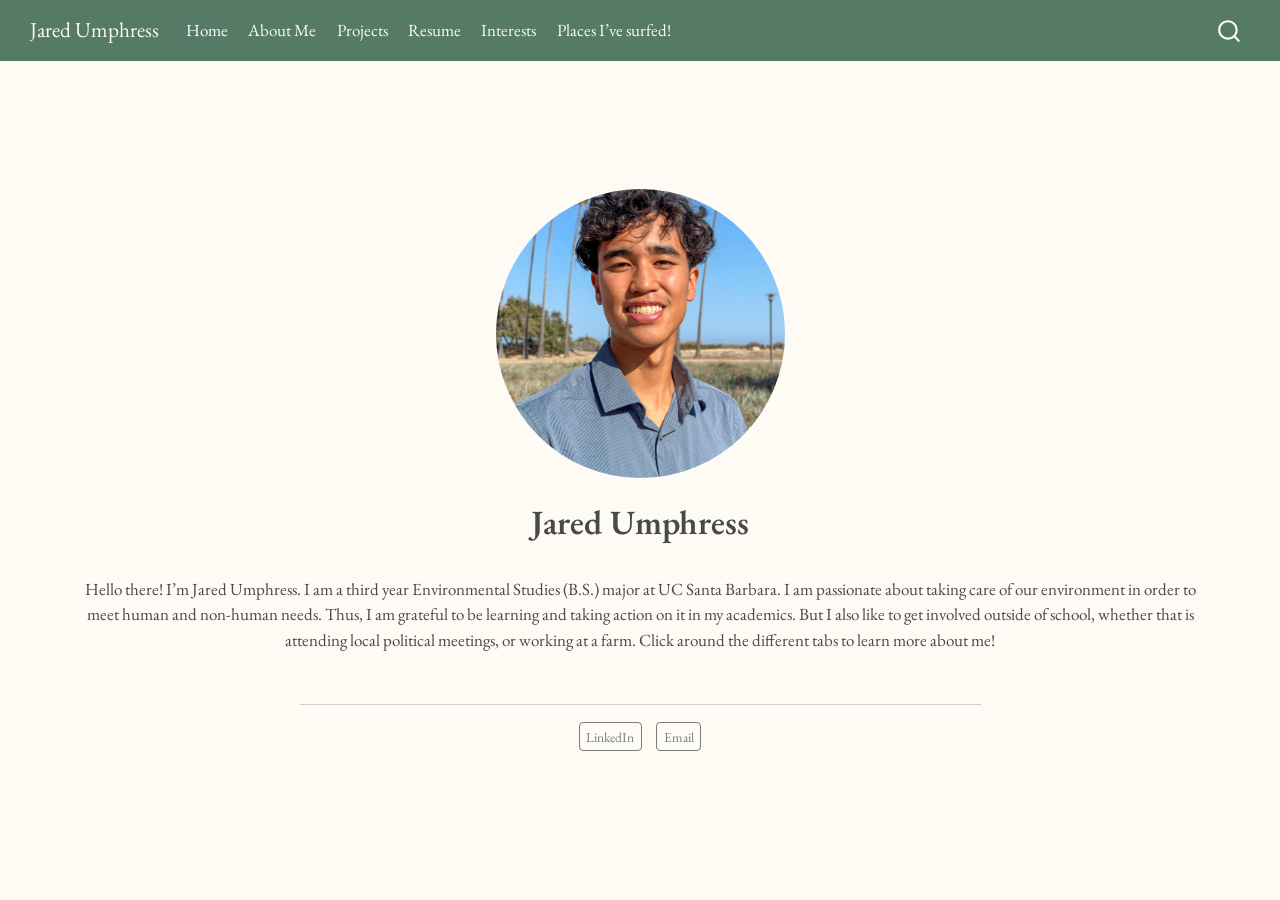
<file: docs/index.html>
<!DOCTYPE html>
<html xmlns="http://www.w3.org/1999/xhtml" lang="en" xml:lang="en"><head>

<meta charset="utf-8">
<meta name="generator" content="quarto-1.4.555">

<meta name="viewport" content="width=device-width, initial-scale=1.0, user-scalable=yes">


<title>Jared Umphress</title>
<style>
code{white-space: pre-wrap;}
span.smallcaps{font-variant: small-caps;}
div.columns{display: flex; gap: min(4vw, 1.5em);}
div.column{flex: auto; overflow-x: auto;}
div.hanging-indent{margin-left: 1.5em; text-indent: -1.5em;}
ul.task-list{list-style: none;}
ul.task-list li input[type="checkbox"] {
  width: 0.8em;
  margin: 0 0.8em 0.2em -1em; /* quarto-specific, see https://github.com/quarto-dev/quarto-cli/issues/4556 */ 
  vertical-align: middle;
}
</style>


<script src="site_libs/quarto-nav/quarto-nav.js"></script>
<script src="site_libs/quarto-nav/headroom.min.js"></script>
<script src="site_libs/clipboard/clipboard.min.js"></script>
<script src="site_libs/quarto-search/autocomplete.umd.js"></script>
<script src="site_libs/quarto-search/fuse.min.js"></script>
<script src="site_libs/quarto-search/quarto-search.js"></script>
<meta name="quarto:offset" content="./">
<script src="site_libs/quarto-html/quarto.js"></script>
<script src="site_libs/quarto-html/popper.min.js"></script>
<script src="site_libs/quarto-html/tippy.umd.min.js"></script>
<link href="site_libs/quarto-html/tippy.css" rel="stylesheet">
<link href="site_libs/quarto-html/quarto-syntax-highlighting.css" rel="stylesheet" id="quarto-text-highlighting-styles">
<script src="site_libs/bootstrap/bootstrap.min.js"></script>
<link href="site_libs/bootstrap/bootstrap-icons.css" rel="stylesheet">
<link href="site_libs/bootstrap/bootstrap.min.css" rel="stylesheet" id="quarto-bootstrap" data-mode="light">
<script id="quarto-search-options" type="application/json">{
  "location": "navbar",
  "copy-button": false,
  "collapse-after": 3,
  "panel-placement": "end",
  "type": "overlay",
  "limit": 50,
  "keyboard-shortcut": [
    "f",
    "/",
    "s"
  ],
  "show-item-context": false,
  "language": {
    "search-no-results-text": "No results",
    "search-matching-documents-text": "matching documents",
    "search-copy-link-title": "Copy link to search",
    "search-hide-matches-text": "Hide additional matches",
    "search-more-match-text": "more match in this document",
    "search-more-matches-text": "more matches in this document",
    "search-clear-button-title": "Clear",
    "search-text-placeholder": "",
    "search-detached-cancel-button-title": "Cancel",
    "search-submit-button-title": "Submit",
    "search-label": "Search"
  }
}</script>


<link rel="stylesheet" href="styles.scss">
</head>

<body class="nav-fixed">

<div id="quarto-search-results"></div>
  <header id="quarto-header" class="headroom fixed-top">
    <nav class="navbar navbar-expand-lg " data-bs-theme="dark">
      <div class="navbar-container container-fluid">
      <div class="navbar-brand-container mx-auto">
    <a class="navbar-brand" href="./index.html">
    <span class="navbar-title">Jared Umphress</span>
    </a>
  </div>
            <div id="quarto-search" class="" title="Search"></div>
          <button class="navbar-toggler" type="button" data-bs-toggle="collapse" data-bs-target="#navbarCollapse" aria-controls="navbarCollapse" aria-expanded="false" aria-label="Toggle navigation" onclick="if (window.quartoToggleHeadroom) { window.quartoToggleHeadroom(); }">
  <span class="navbar-toggler-icon"></span>
</button>
          <div class="collapse navbar-collapse" id="navbarCollapse">
            <ul class="navbar-nav navbar-nav-scroll me-auto">
  <li class="nav-item">
    <a class="nav-link active" href="./index.html" aria-current="page"> 
<span class="menu-text">Home</span></a>
  </li>  
  <li class="nav-item">
    <a class="nav-link" href="./about.html"> 
<span class="menu-text">About Me</span></a>
  </li>  
  <li class="nav-item">
    <a class="nav-link" href="./projects.html"> 
<span class="menu-text">Projects</span></a>
  </li>  
  <li class="nav-item">
    <a class="nav-link" href="./resume.html"> 
<span class="menu-text">Resume</span></a>
  </li>  
  <li class="nav-item">
    <a class="nav-link" href="./interests.html"> 
<span class="menu-text">Interests</span></a>
  </li>  
  <li class="nav-item">
    <a class="nav-link" href="./surf.html"> 
<span class="menu-text">Places I’ve surfed!</span></a>
  </li>  
</ul>
          </div> <!-- /navcollapse -->
          <div class="quarto-navbar-tools">
</div>
      </div> <!-- /container-fluid -->
    </nav>
</header>
<!-- content -->
<div id="quarto-content" class="quarto-container page-columns page-rows-contents page-layout-full page-navbar">
<!-- sidebar -->
<!-- margin-sidebar -->
    
<!-- main -->
<div class="quarto-about-jolla content column-page">
  <img src="media/headshot.JPG" class="about-image
  round " style="height: 17em; width: 17em;">
 <header id="title-block-header" class="quarto-title-block default">
<div class="quarto-title">
<h1 class="title">Jared Umphress</h1>
</div>
<div class="quarto-title-meta column-page">
  </div>
</header><main class="content column-page" id="quarto-document-content">
<p>Hello there! I’m Jared Umphress. I am a third year Environmental Studies (B.S.) major at UC Santa Barbara. I am passionate about taking care of our environment in order to meet human and non-human needs. Thus, I am grateful to be learning and taking action on it in my academics. But I also like to get involved outside of school, whether that is attending local political meetings, or working at a farm. Click around the different tabs to learn more about me!</p>


</main> 
  <hr class="about-sep">
   <div class="about-links">
  <a href="https://www.linkedin.com/in/jared-umphress-34a71a2b7/" class="about-link" rel="" target="_blank">
     <span class="about-link-text">LinkedIn</span>
  </a>
  <a href="mailto:jaredumphress@ucsb.edu" class="about-link" rel="" target="">
     <span class="about-link-text">Email</span>
  </a>
</div>
</div>
 <!-- /main -->
<script id="quarto-html-after-body" type="application/javascript">
window.document.addEventListener("DOMContentLoaded", function (event) {
  const toggleBodyColorMode = (bsSheetEl) => {
    const mode = bsSheetEl.getAttribute("data-mode");
    const bodyEl = window.document.querySelector("body");
    if (mode === "dark") {
      bodyEl.classList.add("quarto-dark");
      bodyEl.classList.remove("quarto-light");
    } else {
      bodyEl.classList.add("quarto-light");
      bodyEl.classList.remove("quarto-dark");
    }
  }
  const toggleBodyColorPrimary = () => {
    const bsSheetEl = window.document.querySelector("link#quarto-bootstrap");
    if (bsSheetEl) {
      toggleBodyColorMode(bsSheetEl);
    }
  }
  toggleBodyColorPrimary();  
  const isCodeAnnotation = (el) => {
    for (const clz of el.classList) {
      if (clz.startsWith('code-annotation-')) {                     
        return true;
      }
    }
    return false;
  }
  const clipboard = new window.ClipboardJS('.code-copy-button', {
    text: function(trigger) {
      const codeEl = trigger.previousElementSibling.cloneNode(true);
      for (const childEl of codeEl.children) {
        if (isCodeAnnotation(childEl)) {
          childEl.remove();
        }
      }
      return codeEl.innerText;
    }
  });
  clipboard.on('success', function(e) {
    // button target
    const button = e.trigger;
    // don't keep focus
    button.blur();
    // flash "checked"
    button.classList.add('code-copy-button-checked');
    var currentTitle = button.getAttribute("title");
    button.setAttribute("title", "Copied!");
    let tooltip;
    if (window.bootstrap) {
      button.setAttribute("data-bs-toggle", "tooltip");
      button.setAttribute("data-bs-placement", "left");
      button.setAttribute("data-bs-title", "Copied!");
      tooltip = new bootstrap.Tooltip(button, 
        { trigger: "manual", 
          customClass: "code-copy-button-tooltip",
          offset: [0, -8]});
      tooltip.show();    
    }
    setTimeout(function() {
      if (tooltip) {
        tooltip.hide();
        button.removeAttribute("data-bs-title");
        button.removeAttribute("data-bs-toggle");
        button.removeAttribute("data-bs-placement");
      }
      button.setAttribute("title", currentTitle);
      button.classList.remove('code-copy-button-checked');
    }, 1000);
    // clear code selection
    e.clearSelection();
  });
    var localhostRegex = new RegExp(/^(?:http|https):\/\/localhost\:?[0-9]*\//);
    var mailtoRegex = new RegExp(/^mailto:/);
      var filterRegex = new RegExp('/' + window.location.host + '/');
    var isInternal = (href) => {
        return filterRegex.test(href) || localhostRegex.test(href) || mailtoRegex.test(href);
    }
    // Inspect non-navigation links and adorn them if external
 	var links = window.document.querySelectorAll('a[href]:not(.nav-link):not(.navbar-brand):not(.toc-action):not(.sidebar-link):not(.sidebar-item-toggle):not(.pagination-link):not(.no-external):not([aria-hidden]):not(.dropdown-item):not(.quarto-navigation-tool)');
    for (var i=0; i<links.length; i++) {
      const link = links[i];
      if (!isInternal(link.href)) {
        // undo the damage that might have been done by quarto-nav.js in the case of
        // links that we want to consider external
        if (link.dataset.originalHref !== undefined) {
          link.href = link.dataset.originalHref;
        }
      }
    }
  function tippyHover(el, contentFn, onTriggerFn, onUntriggerFn) {
    const config = {
      allowHTML: true,
      maxWidth: 500,
      delay: 100,
      arrow: false,
      appendTo: function(el) {
          return el.parentElement;
      },
      interactive: true,
      interactiveBorder: 10,
      theme: 'quarto',
      placement: 'bottom-start',
    };
    if (contentFn) {
      config.content = contentFn;
    }
    if (onTriggerFn) {
      config.onTrigger = onTriggerFn;
    }
    if (onUntriggerFn) {
      config.onUntrigger = onUntriggerFn;
    }
    window.tippy(el, config); 
  }
  const noterefs = window.document.querySelectorAll('a[role="doc-noteref"]');
  for (var i=0; i<noterefs.length; i++) {
    const ref = noterefs[i];
    tippyHover(ref, function() {
      // use id or data attribute instead here
      let href = ref.getAttribute('data-footnote-href') || ref.getAttribute('href');
      try { href = new URL(href).hash; } catch {}
      const id = href.replace(/^#\/?/, "");
      const note = window.document.getElementById(id);
      if (note) {
        return note.innerHTML;
      } else {
        return "";
      }
    });
  }
  const xrefs = window.document.querySelectorAll('a.quarto-xref');
  const processXRef = (id, note) => {
    // Strip column container classes
    const stripColumnClz = (el) => {
      el.classList.remove("page-full", "page-columns");
      if (el.children) {
        for (const child of el.children) {
          stripColumnClz(child);
        }
      }
    }
    stripColumnClz(note)
    if (id === null || id.startsWith('sec-')) {
      // Special case sections, only their first couple elements
      const container = document.createElement("div");
      if (note.children && note.children.length > 2) {
        container.appendChild(note.children[0].cloneNode(true));
        for (let i = 1; i < note.children.length; i++) {
          const child = note.children[i];
          if (child.tagName === "P" && child.innerText === "") {
            continue;
          } else {
            container.appendChild(child.cloneNode(true));
            break;
          }
        }
        if (window.Quarto?.typesetMath) {
          window.Quarto.typesetMath(container);
        }
        return container.innerHTML
      } else {
        if (window.Quarto?.typesetMath) {
          window.Quarto.typesetMath(note);
        }
        return note.innerHTML;
      }
    } else {
      // Remove any anchor links if they are present
      const anchorLink = note.querySelector('a.anchorjs-link');
      if (anchorLink) {
        anchorLink.remove();
      }
      if (window.Quarto?.typesetMath) {
        window.Quarto.typesetMath(note);
      }
      // TODO in 1.5, we should make sure this works without a callout special case
      if (note.classList.contains("callout")) {
        return note.outerHTML;
      } else {
        return note.innerHTML;
      }
    }
  }
  for (var i=0; i<xrefs.length; i++) {
    const xref = xrefs[i];
    tippyHover(xref, undefined, function(instance) {
      instance.disable();
      let url = xref.getAttribute('href');
      let hash = undefined; 
      if (url.startsWith('#')) {
        hash = url;
      } else {
        try { hash = new URL(url).hash; } catch {}
      }
      if (hash) {
        const id = hash.replace(/^#\/?/, "");
        const note = window.document.getElementById(id);
        if (note !== null) {
          try {
            const html = processXRef(id, note.cloneNode(true));
            instance.setContent(html);
          } finally {
            instance.enable();
            instance.show();
          }
        } else {
          // See if we can fetch this
          fetch(url.split('#')[0])
          .then(res => res.text())
          .then(html => {
            const parser = new DOMParser();
            const htmlDoc = parser.parseFromString(html, "text/html");
            const note = htmlDoc.getElementById(id);
            if (note !== null) {
              const html = processXRef(id, note);
              instance.setContent(html);
            } 
          }).finally(() => {
            instance.enable();
            instance.show();
          });
        }
      } else {
        // See if we can fetch a full url (with no hash to target)
        // This is a special case and we should probably do some content thinning / targeting
        fetch(url)
        .then(res => res.text())
        .then(html => {
          const parser = new DOMParser();
          const htmlDoc = parser.parseFromString(html, "text/html");
          const note = htmlDoc.querySelector('main.content');
          if (note !== null) {
            // This should only happen for chapter cross references
            // (since there is no id in the URL)
            // remove the first header
            if (note.children.length > 0 && note.children[0].tagName === "HEADER") {
              note.children[0].remove();
            }
            const html = processXRef(null, note);
            instance.setContent(html);
          } 
        }).finally(() => {
          instance.enable();
          instance.show();
        });
      }
    }, function(instance) {
    });
  }
      let selectedAnnoteEl;
      const selectorForAnnotation = ( cell, annotation) => {
        let cellAttr = 'data-code-cell="' + cell + '"';
        let lineAttr = 'data-code-annotation="' +  annotation + '"';
        const selector = 'span[' + cellAttr + '][' + lineAttr + ']';
        return selector;
      }
      const selectCodeLines = (annoteEl) => {
        const doc = window.document;
        const targetCell = annoteEl.getAttribute("data-target-cell");
        const targetAnnotation = annoteEl.getAttribute("data-target-annotation");
        const annoteSpan = window.document.querySelector(selectorForAnnotation(targetCell, targetAnnotation));
        const lines = annoteSpan.getAttribute("data-code-lines").split(",");
        const lineIds = lines.map((line) => {
          return targetCell + "-" + line;
        })
        let top = null;
        let height = null;
        let parent = null;
        if (lineIds.length > 0) {
            //compute the position of the single el (top and bottom and make a div)
            const el = window.document.getElementById(lineIds[0]);
            top = el.offsetTop;
            height = el.offsetHeight;
            parent = el.parentElement.parentElement;
          if (lineIds.length > 1) {
            const lastEl = window.document.getElementById(lineIds[lineIds.length - 1]);
            const bottom = lastEl.offsetTop + lastEl.offsetHeight;
            height = bottom - top;
          }
          if (top !== null && height !== null && parent !== null) {
            // cook up a div (if necessary) and position it 
            let div = window.document.getElementById("code-annotation-line-highlight");
            if (div === null) {
              div = window.document.createElement("div");
              div.setAttribute("id", "code-annotation-line-highlight");
              div.style.position = 'absolute';
              parent.appendChild(div);
            }
            div.style.top = top - 2 + "px";
            div.style.height = height + 4 + "px";
            div.style.left = 0;
            let gutterDiv = window.document.getElementById("code-annotation-line-highlight-gutter");
            if (gutterDiv === null) {
              gutterDiv = window.document.createElement("div");
              gutterDiv.setAttribute("id", "code-annotation-line-highlight-gutter");
              gutterDiv.style.position = 'absolute';
              const codeCell = window.document.getElementById(targetCell);
              const gutter = codeCell.querySelector('.code-annotation-gutter');
              gutter.appendChild(gutterDiv);
            }
            gutterDiv.style.top = top - 2 + "px";
            gutterDiv.style.height = height + 4 + "px";
          }
          selectedAnnoteEl = annoteEl;
        }
      };
      const unselectCodeLines = () => {
        const elementsIds = ["code-annotation-line-highlight", "code-annotation-line-highlight-gutter"];
        elementsIds.forEach((elId) => {
          const div = window.document.getElementById(elId);
          if (div) {
            div.remove();
          }
        });
        selectedAnnoteEl = undefined;
      };
        // Handle positioning of the toggle
    window.addEventListener(
      "resize",
      throttle(() => {
        elRect = undefined;
        if (selectedAnnoteEl) {
          selectCodeLines(selectedAnnoteEl);
        }
      }, 10)
    );
    function throttle(fn, ms) {
    let throttle = false;
    let timer;
      return (...args) => {
        if(!throttle) { // first call gets through
            fn.apply(this, args);
            throttle = true;
        } else { // all the others get throttled
            if(timer) clearTimeout(timer); // cancel #2
            timer = setTimeout(() => {
              fn.apply(this, args);
              timer = throttle = false;
            }, ms);
        }
      };
    }
      // Attach click handler to the DT
      const annoteDls = window.document.querySelectorAll('dt[data-target-cell]');
      for (const annoteDlNode of annoteDls) {
        annoteDlNode.addEventListener('click', (event) => {
          const clickedEl = event.target;
          if (clickedEl !== selectedAnnoteEl) {
            unselectCodeLines();
            const activeEl = window.document.querySelector('dt[data-target-cell].code-annotation-active');
            if (activeEl) {
              activeEl.classList.remove('code-annotation-active');
            }
            selectCodeLines(clickedEl);
            clickedEl.classList.add('code-annotation-active');
          } else {
            // Unselect the line
            unselectCodeLines();
            clickedEl.classList.remove('code-annotation-active');
          }
        });
      }
  const findCites = (el) => {
    const parentEl = el.parentElement;
    if (parentEl) {
      const cites = parentEl.dataset.cites;
      if (cites) {
        return {
          el,
          cites: cites.split(' ')
        };
      } else {
        return findCites(el.parentElement)
      }
    } else {
      return undefined;
    }
  };
  var bibliorefs = window.document.querySelectorAll('a[role="doc-biblioref"]');
  for (var i=0; i<bibliorefs.length; i++) {
    const ref = bibliorefs[i];
    const citeInfo = findCites(ref);
    if (citeInfo) {
      tippyHover(citeInfo.el, function() {
        var popup = window.document.createElement('div');
        citeInfo.cites.forEach(function(cite) {
          var citeDiv = window.document.createElement('div');
          citeDiv.classList.add('hanging-indent');
          citeDiv.classList.add('csl-entry');
          var biblioDiv = window.document.getElementById('ref-' + cite);
          if (biblioDiv) {
            citeDiv.innerHTML = biblioDiv.innerHTML;
          }
          popup.appendChild(citeDiv);
        });
        return popup.innerHTML;
      });
    }
  }
});
</script>
</div> <!-- /content -->




</body></html>
</file>
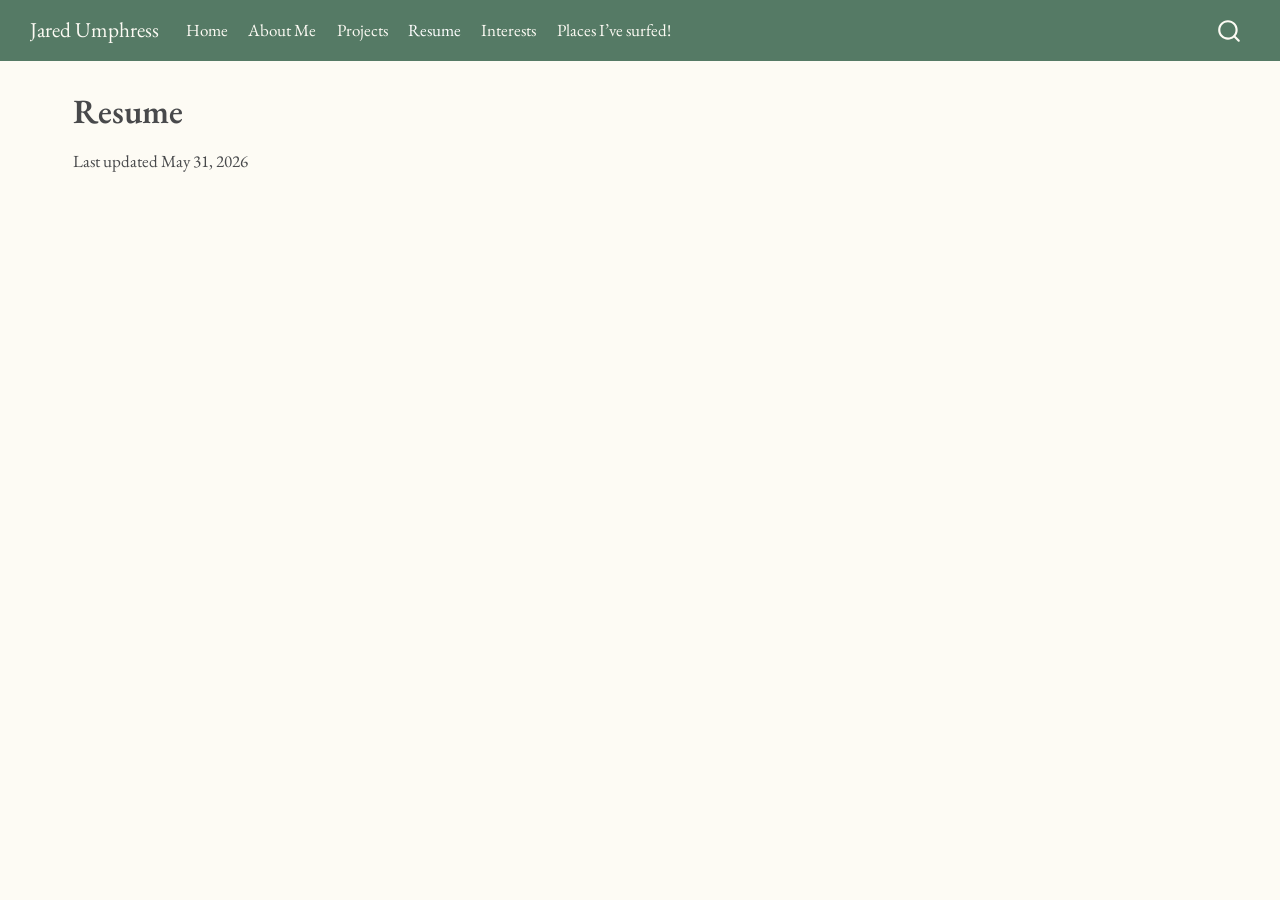
<file: docs/resume.html>
<!DOCTYPE html>
<html xmlns="http://www.w3.org/1999/xhtml" lang="en" xml:lang="en"><head>

<meta charset="utf-8">
<meta name="generator" content="quarto-1.4.555">

<meta name="viewport" content="width=device-width, initial-scale=1.0, user-scalable=yes">


<title>Jared Umphress - Resume</title>
<style>
code{white-space: pre-wrap;}
span.smallcaps{font-variant: small-caps;}
div.columns{display: flex; gap: min(4vw, 1.5em);}
div.column{flex: auto; overflow-x: auto;}
div.hanging-indent{margin-left: 1.5em; text-indent: -1.5em;}
ul.task-list{list-style: none;}
ul.task-list li input[type="checkbox"] {
  width: 0.8em;
  margin: 0 0.8em 0.2em -1em; /* quarto-specific, see https://github.com/quarto-dev/quarto-cli/issues/4556 */ 
  vertical-align: middle;
}
</style>


<script src="site_libs/quarto-nav/quarto-nav.js"></script>
<script src="site_libs/quarto-nav/headroom.min.js"></script>
<script src="site_libs/clipboard/clipboard.min.js"></script>
<script src="site_libs/quarto-search/autocomplete.umd.js"></script>
<script src="site_libs/quarto-search/fuse.min.js"></script>
<script src="site_libs/quarto-search/quarto-search.js"></script>
<meta name="quarto:offset" content="./">
<script src="site_libs/quarto-html/quarto.js"></script>
<script src="site_libs/quarto-html/popper.min.js"></script>
<script src="site_libs/quarto-html/tippy.umd.min.js"></script>
<script src="site_libs/quarto-html/anchor.min.js"></script>
<link href="site_libs/quarto-html/tippy.css" rel="stylesheet">
<link href="site_libs/quarto-html/quarto-syntax-highlighting.css" rel="stylesheet" id="quarto-text-highlighting-styles">
<script src="site_libs/bootstrap/bootstrap.min.js"></script>
<link href="site_libs/bootstrap/bootstrap-icons.css" rel="stylesheet">
<link href="site_libs/bootstrap/bootstrap.min.css" rel="stylesheet" id="quarto-bootstrap" data-mode="light">
<script id="quarto-search-options" type="application/json">{
  "location": "navbar",
  "copy-button": false,
  "collapse-after": 3,
  "panel-placement": "end",
  "type": "overlay",
  "limit": 50,
  "keyboard-shortcut": [
    "f",
    "/",
    "s"
  ],
  "show-item-context": false,
  "language": {
    "search-no-results-text": "No results",
    "search-matching-documents-text": "matching documents",
    "search-copy-link-title": "Copy link to search",
    "search-hide-matches-text": "Hide additional matches",
    "search-more-match-text": "more match in this document",
    "search-more-matches-text": "more matches in this document",
    "search-clear-button-title": "Clear",
    "search-text-placeholder": "",
    "search-detached-cancel-button-title": "Cancel",
    "search-submit-button-title": "Submit",
    "search-label": "Search"
  }
}</script>


<link rel="stylesheet" href="styles.scss">
</head>

<body class="nav-fixed">

<div id="quarto-search-results"></div>
  <header id="quarto-header" class="headroom fixed-top">
    <nav class="navbar navbar-expand-lg " data-bs-theme="dark">
      <div class="navbar-container container-fluid">
      <div class="navbar-brand-container mx-auto">
    <a class="navbar-brand" href="./index.html">
    <span class="navbar-title">Jared Umphress</span>
    </a>
  </div>
            <div id="quarto-search" class="" title="Search"></div>
          <button class="navbar-toggler" type="button" data-bs-toggle="collapse" data-bs-target="#navbarCollapse" aria-controls="navbarCollapse" aria-expanded="false" aria-label="Toggle navigation" onclick="if (window.quartoToggleHeadroom) { window.quartoToggleHeadroom(); }">
  <span class="navbar-toggler-icon"></span>
</button>
          <div class="collapse navbar-collapse" id="navbarCollapse">
            <ul class="navbar-nav navbar-nav-scroll me-auto">
  <li class="nav-item">
    <a class="nav-link" href="./index.html"> 
<span class="menu-text">Home</span></a>
  </li>  
  <li class="nav-item">
    <a class="nav-link" href="./about.html"> 
<span class="menu-text">About Me</span></a>
  </li>  
  <li class="nav-item">
    <a class="nav-link" href="./projects.html"> 
<span class="menu-text">Projects</span></a>
  </li>  
  <li class="nav-item">
    <a class="nav-link active" href="./resume.html" aria-current="page"> 
<span class="menu-text">Resume</span></a>
  </li>  
  <li class="nav-item">
    <a class="nav-link" href="./interests.html"> 
<span class="menu-text">Interests</span></a>
  </li>  
  <li class="nav-item">
    <a class="nav-link" href="./surf.html"> 
<span class="menu-text">Places I’ve surfed!</span></a>
  </li>  
</ul>
          </div> <!-- /navcollapse -->
          <div class="quarto-navbar-tools">
</div>
      </div> <!-- /container-fluid -->
    </nav>
</header>
<!-- content -->
<div id="quarto-content" class="quarto-container page-columns page-rows-contents page-layout-full page-navbar">
<!-- sidebar -->
<!-- margin-sidebar -->
    <div id="quarto-margin-sidebar" class="sidebar margin-sidebar zindex-bottom">
        
    </div>
<!-- main -->
<main class="content column-page" id="quarto-document-content">

<header id="title-block-header" class="quarto-title-block default">
<div class="quarto-title">
<h1 class="title">Resume</h1>
</div>



<div class="quarto-title-meta column-page">

    
  
    
  </div>
  


</header>


<p>Last updated May 31, 2026 <iframe src="media/Umphress Resume 2026 for website.pdf" width="100%" height="600px"></iframe></p>



</main> <!-- /main -->
<script id="quarto-html-after-body" type="application/javascript">
window.document.addEventListener("DOMContentLoaded", function (event) {
  const toggleBodyColorMode = (bsSheetEl) => {
    const mode = bsSheetEl.getAttribute("data-mode");
    const bodyEl = window.document.querySelector("body");
    if (mode === "dark") {
      bodyEl.classList.add("quarto-dark");
      bodyEl.classList.remove("quarto-light");
    } else {
      bodyEl.classList.add("quarto-light");
      bodyEl.classList.remove("quarto-dark");
    }
  }
  const toggleBodyColorPrimary = () => {
    const bsSheetEl = window.document.querySelector("link#quarto-bootstrap");
    if (bsSheetEl) {
      toggleBodyColorMode(bsSheetEl);
    }
  }
  toggleBodyColorPrimary();  
  const icon = "";
  const anchorJS = new window.AnchorJS();
  anchorJS.options = {
    placement: 'right',
    icon: icon
  };
  anchorJS.add('.anchored');
  const isCodeAnnotation = (el) => {
    for (const clz of el.classList) {
      if (clz.startsWith('code-annotation-')) {                     
        return true;
      }
    }
    return false;
  }
  const clipboard = new window.ClipboardJS('.code-copy-button', {
    text: function(trigger) {
      const codeEl = trigger.previousElementSibling.cloneNode(true);
      for (const childEl of codeEl.children) {
        if (isCodeAnnotation(childEl)) {
          childEl.remove();
        }
      }
      return codeEl.innerText;
    }
  });
  clipboard.on('success', function(e) {
    // button target
    const button = e.trigger;
    // don't keep focus
    button.blur();
    // flash "checked"
    button.classList.add('code-copy-button-checked');
    var currentTitle = button.getAttribute("title");
    button.setAttribute("title", "Copied!");
    let tooltip;
    if (window.bootstrap) {
      button.setAttribute("data-bs-toggle", "tooltip");
      button.setAttribute("data-bs-placement", "left");
      button.setAttribute("data-bs-title", "Copied!");
      tooltip = new bootstrap.Tooltip(button, 
        { trigger: "manual", 
          customClass: "code-copy-button-tooltip",
          offset: [0, -8]});
      tooltip.show();    
    }
    setTimeout(function() {
      if (tooltip) {
        tooltip.hide();
        button.removeAttribute("data-bs-title");
        button.removeAttribute("data-bs-toggle");
        button.removeAttribute("data-bs-placement");
      }
      button.setAttribute("title", currentTitle);
      button.classList.remove('code-copy-button-checked');
    }, 1000);
    // clear code selection
    e.clearSelection();
  });
    var localhostRegex = new RegExp(/^(?:http|https):\/\/localhost\:?[0-9]*\//);
    var mailtoRegex = new RegExp(/^mailto:/);
      var filterRegex = new RegExp('/' + window.location.host + '/');
    var isInternal = (href) => {
        return filterRegex.test(href) || localhostRegex.test(href) || mailtoRegex.test(href);
    }
    // Inspect non-navigation links and adorn them if external
 	var links = window.document.querySelectorAll('a[href]:not(.nav-link):not(.navbar-brand):not(.toc-action):not(.sidebar-link):not(.sidebar-item-toggle):not(.pagination-link):not(.no-external):not([aria-hidden]):not(.dropdown-item):not(.quarto-navigation-tool)');
    for (var i=0; i<links.length; i++) {
      const link = links[i];
      if (!isInternal(link.href)) {
        // undo the damage that might have been done by quarto-nav.js in the case of
        // links that we want to consider external
        if (link.dataset.originalHref !== undefined) {
          link.href = link.dataset.originalHref;
        }
      }
    }
  function tippyHover(el, contentFn, onTriggerFn, onUntriggerFn) {
    const config = {
      allowHTML: true,
      maxWidth: 500,
      delay: 100,
      arrow: false,
      appendTo: function(el) {
          return el.parentElement;
      },
      interactive: true,
      interactiveBorder: 10,
      theme: 'quarto',
      placement: 'bottom-start',
    };
    if (contentFn) {
      config.content = contentFn;
    }
    if (onTriggerFn) {
      config.onTrigger = onTriggerFn;
    }
    if (onUntriggerFn) {
      config.onUntrigger = onUntriggerFn;
    }
    window.tippy(el, config); 
  }
  const noterefs = window.document.querySelectorAll('a[role="doc-noteref"]');
  for (var i=0; i<noterefs.length; i++) {
    const ref = noterefs[i];
    tippyHover(ref, function() {
      // use id or data attribute instead here
      let href = ref.getAttribute('data-footnote-href') || ref.getAttribute('href');
      try { href = new URL(href).hash; } catch {}
      const id = href.replace(/^#\/?/, "");
      const note = window.document.getElementById(id);
      if (note) {
        return note.innerHTML;
      } else {
        return "";
      }
    });
  }
  const xrefs = window.document.querySelectorAll('a.quarto-xref');
  const processXRef = (id, note) => {
    // Strip column container classes
    const stripColumnClz = (el) => {
      el.classList.remove("page-full", "page-columns");
      if (el.children) {
        for (const child of el.children) {
          stripColumnClz(child);
        }
      }
    }
    stripColumnClz(note)
    if (id === null || id.startsWith('sec-')) {
      // Special case sections, only their first couple elements
      const container = document.createElement("div");
      if (note.children && note.children.length > 2) {
        container.appendChild(note.children[0].cloneNode(true));
        for (let i = 1; i < note.children.length; i++) {
          const child = note.children[i];
          if (child.tagName === "P" && child.innerText === "") {
            continue;
          } else {
            container.appendChild(child.cloneNode(true));
            break;
          }
        }
        if (window.Quarto?.typesetMath) {
          window.Quarto.typesetMath(container);
        }
        return container.innerHTML
      } else {
        if (window.Quarto?.typesetMath) {
          window.Quarto.typesetMath(note);
        }
        return note.innerHTML;
      }
    } else {
      // Remove any anchor links if they are present
      const anchorLink = note.querySelector('a.anchorjs-link');
      if (anchorLink) {
        anchorLink.remove();
      }
      if (window.Quarto?.typesetMath) {
        window.Quarto.typesetMath(note);
      }
      // TODO in 1.5, we should make sure this works without a callout special case
      if (note.classList.contains("callout")) {
        return note.outerHTML;
      } else {
        return note.innerHTML;
      }
    }
  }
  for (var i=0; i<xrefs.length; i++) {
    const xref = xrefs[i];
    tippyHover(xref, undefined, function(instance) {
      instance.disable();
      let url = xref.getAttribute('href');
      let hash = undefined; 
      if (url.startsWith('#')) {
        hash = url;
      } else {
        try { hash = new URL(url).hash; } catch {}
      }
      if (hash) {
        const id = hash.replace(/^#\/?/, "");
        const note = window.document.getElementById(id);
        if (note !== null) {
          try {
            const html = processXRef(id, note.cloneNode(true));
            instance.setContent(html);
          } finally {
            instance.enable();
            instance.show();
          }
        } else {
          // See if we can fetch this
          fetch(url.split('#')[0])
          .then(res => res.text())
          .then(html => {
            const parser = new DOMParser();
            const htmlDoc = parser.parseFromString(html, "text/html");
            const note = htmlDoc.getElementById(id);
            if (note !== null) {
              const html = processXRef(id, note);
              instance.setContent(html);
            } 
          }).finally(() => {
            instance.enable();
            instance.show();
          });
        }
      } else {
        // See if we can fetch a full url (with no hash to target)
        // This is a special case and we should probably do some content thinning / targeting
        fetch(url)
        .then(res => res.text())
        .then(html => {
          const parser = new DOMParser();
          const htmlDoc = parser.parseFromString(html, "text/html");
          const note = htmlDoc.querySelector('main.content');
          if (note !== null) {
            // This should only happen for chapter cross references
            // (since there is no id in the URL)
            // remove the first header
            if (note.children.length > 0 && note.children[0].tagName === "HEADER") {
              note.children[0].remove();
            }
            const html = processXRef(null, note);
            instance.setContent(html);
          } 
        }).finally(() => {
          instance.enable();
          instance.show();
        });
      }
    }, function(instance) {
    });
  }
      let selectedAnnoteEl;
      const selectorForAnnotation = ( cell, annotation) => {
        let cellAttr = 'data-code-cell="' + cell + '"';
        let lineAttr = 'data-code-annotation="' +  annotation + '"';
        const selector = 'span[' + cellAttr + '][' + lineAttr + ']';
        return selector;
      }
      const selectCodeLines = (annoteEl) => {
        const doc = window.document;
        const targetCell = annoteEl.getAttribute("data-target-cell");
        const targetAnnotation = annoteEl.getAttribute("data-target-annotation");
        const annoteSpan = window.document.querySelector(selectorForAnnotation(targetCell, targetAnnotation));
        const lines = annoteSpan.getAttribute("data-code-lines").split(",");
        const lineIds = lines.map((line) => {
          return targetCell + "-" + line;
        })
        let top = null;
        let height = null;
        let parent = null;
        if (lineIds.length > 0) {
            //compute the position of the single el (top and bottom and make a div)
            const el = window.document.getElementById(lineIds[0]);
            top = el.offsetTop;
            height = el.offsetHeight;
            parent = el.parentElement.parentElement;
          if (lineIds.length > 1) {
            const lastEl = window.document.getElementById(lineIds[lineIds.length - 1]);
            const bottom = lastEl.offsetTop + lastEl.offsetHeight;
            height = bottom - top;
          }
          if (top !== null && height !== null && parent !== null) {
            // cook up a div (if necessary) and position it 
            let div = window.document.getElementById("code-annotation-line-highlight");
            if (div === null) {
              div = window.document.createElement("div");
              div.setAttribute("id", "code-annotation-line-highlight");
              div.style.position = 'absolute';
              parent.appendChild(div);
            }
            div.style.top = top - 2 + "px";
            div.style.height = height + 4 + "px";
            div.style.left = 0;
            let gutterDiv = window.document.getElementById("code-annotation-line-highlight-gutter");
            if (gutterDiv === null) {
              gutterDiv = window.document.createElement("div");
              gutterDiv.setAttribute("id", "code-annotation-line-highlight-gutter");
              gutterDiv.style.position = 'absolute';
              const codeCell = window.document.getElementById(targetCell);
              const gutter = codeCell.querySelector('.code-annotation-gutter');
              gutter.appendChild(gutterDiv);
            }
            gutterDiv.style.top = top - 2 + "px";
            gutterDiv.style.height = height + 4 + "px";
          }
          selectedAnnoteEl = annoteEl;
        }
      };
      const unselectCodeLines = () => {
        const elementsIds = ["code-annotation-line-highlight", "code-annotation-line-highlight-gutter"];
        elementsIds.forEach((elId) => {
          const div = window.document.getElementById(elId);
          if (div) {
            div.remove();
          }
        });
        selectedAnnoteEl = undefined;
      };
        // Handle positioning of the toggle
    window.addEventListener(
      "resize",
      throttle(() => {
        elRect = undefined;
        if (selectedAnnoteEl) {
          selectCodeLines(selectedAnnoteEl);
        }
      }, 10)
    );
    function throttle(fn, ms) {
    let throttle = false;
    let timer;
      return (...args) => {
        if(!throttle) { // first call gets through
            fn.apply(this, args);
            throttle = true;
        } else { // all the others get throttled
            if(timer) clearTimeout(timer); // cancel #2
            timer = setTimeout(() => {
              fn.apply(this, args);
              timer = throttle = false;
            }, ms);
        }
      };
    }
      // Attach click handler to the DT
      const annoteDls = window.document.querySelectorAll('dt[data-target-cell]');
      for (const annoteDlNode of annoteDls) {
        annoteDlNode.addEventListener('click', (event) => {
          const clickedEl = event.target;
          if (clickedEl !== selectedAnnoteEl) {
            unselectCodeLines();
            const activeEl = window.document.querySelector('dt[data-target-cell].code-annotation-active');
            if (activeEl) {
              activeEl.classList.remove('code-annotation-active');
            }
            selectCodeLines(clickedEl);
            clickedEl.classList.add('code-annotation-active');
          } else {
            // Unselect the line
            unselectCodeLines();
            clickedEl.classList.remove('code-annotation-active');
          }
        });
      }
  const findCites = (el) => {
    const parentEl = el.parentElement;
    if (parentEl) {
      const cites = parentEl.dataset.cites;
      if (cites) {
        return {
          el,
          cites: cites.split(' ')
        };
      } else {
        return findCites(el.parentElement)
      }
    } else {
      return undefined;
    }
  };
  var bibliorefs = window.document.querySelectorAll('a[role="doc-biblioref"]');
  for (var i=0; i<bibliorefs.length; i++) {
    const ref = bibliorefs[i];
    const citeInfo = findCites(ref);
    if (citeInfo) {
      tippyHover(citeInfo.el, function() {
        var popup = window.document.createElement('div');
        citeInfo.cites.forEach(function(cite) {
          var citeDiv = window.document.createElement('div');
          citeDiv.classList.add('hanging-indent');
          citeDiv.classList.add('csl-entry');
          var biblioDiv = window.document.getElementById('ref-' + cite);
          if (biblioDiv) {
            citeDiv.innerHTML = biblioDiv.innerHTML;
          }
          popup.appendChild(citeDiv);
        });
        return popup.innerHTML;
      });
    }
  }
});
</script>
</div> <!-- /content -->




</body></html>
</file>
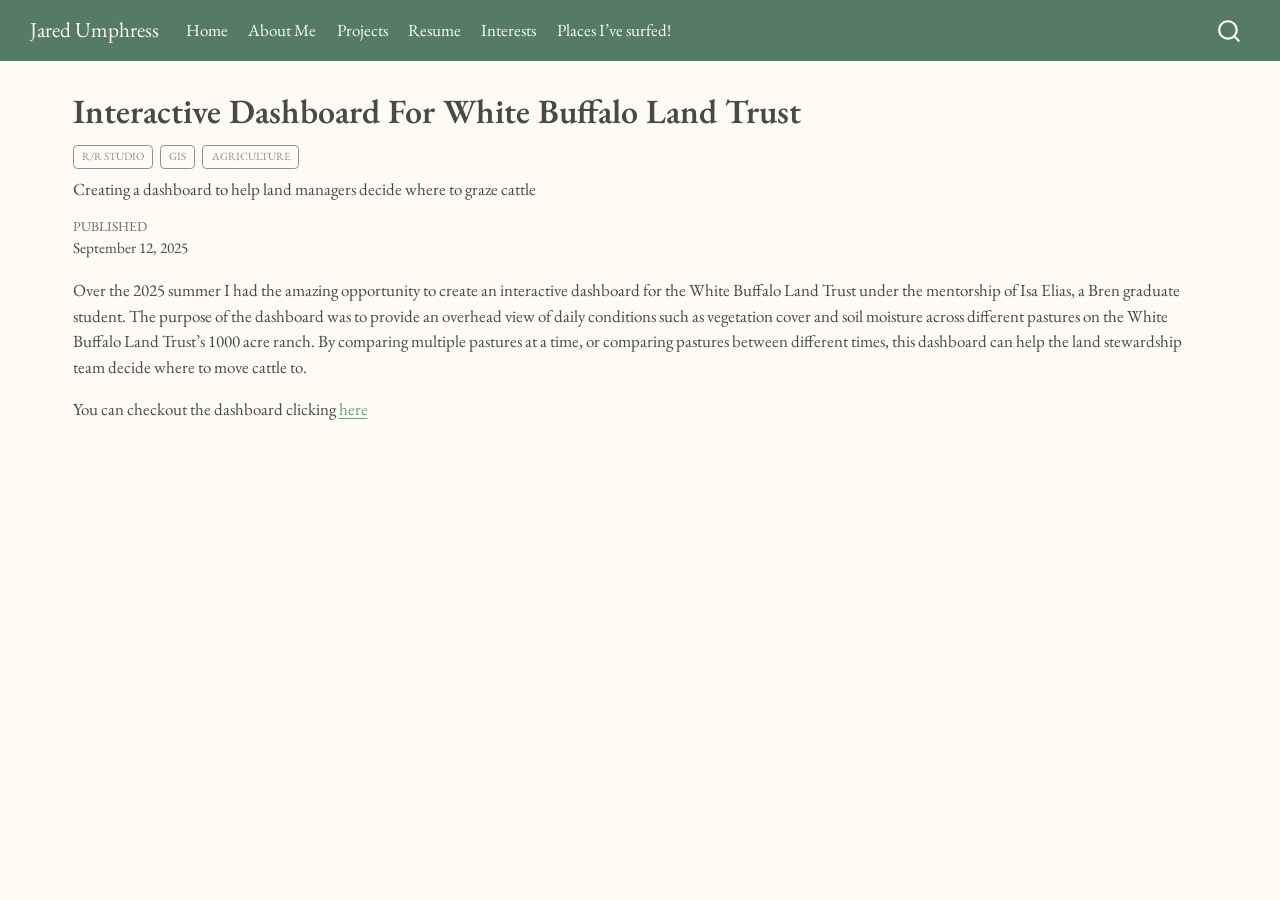
<file: docs/projects/bel_2025/bel_index.html>
<!DOCTYPE html>
<html xmlns="http://www.w3.org/1999/xhtml" lang="en" xml:lang="en"><head>

<meta charset="utf-8">
<meta name="generator" content="quarto-1.4.555">

<meta name="viewport" content="width=device-width, initial-scale=1.0, user-scalable=yes">

<meta name="dcterms.date" content="2025-09-12">
<meta name="description" content="Creating a dashboard to help land managers decide where to graze cattle">

<title>Jared Umphress - Interactive Dashboard For White Buffalo Land Trust</title>
<style>
code{white-space: pre-wrap;}
span.smallcaps{font-variant: small-caps;}
div.columns{display: flex; gap: min(4vw, 1.5em);}
div.column{flex: auto; overflow-x: auto;}
div.hanging-indent{margin-left: 1.5em; text-indent: -1.5em;}
ul.task-list{list-style: none;}
ul.task-list li input[type="checkbox"] {
  width: 0.8em;
  margin: 0 0.8em 0.2em -1em; /* quarto-specific, see https://github.com/quarto-dev/quarto-cli/issues/4556 */ 
  vertical-align: middle;
}
</style>


<script src="../../site_libs/quarto-nav/quarto-nav.js"></script>
<script src="../../site_libs/quarto-nav/headroom.min.js"></script>
<script src="../../site_libs/clipboard/clipboard.min.js"></script>
<script src="../../site_libs/quarto-search/autocomplete.umd.js"></script>
<script src="../../site_libs/quarto-search/fuse.min.js"></script>
<script src="../../site_libs/quarto-search/quarto-search.js"></script>
<meta name="quarto:offset" content="../../">
<script src="../../site_libs/quarto-html/quarto.js"></script>
<script src="../../site_libs/quarto-html/popper.min.js"></script>
<script src="../../site_libs/quarto-html/tippy.umd.min.js"></script>
<script src="../../site_libs/quarto-html/anchor.min.js"></script>
<link href="../../site_libs/quarto-html/tippy.css" rel="stylesheet">
<link href="../../site_libs/quarto-html/quarto-syntax-highlighting.css" rel="stylesheet" id="quarto-text-highlighting-styles">
<script src="../../site_libs/bootstrap/bootstrap.min.js"></script>
<link href="../../site_libs/bootstrap/bootstrap-icons.css" rel="stylesheet">
<link href="../../site_libs/bootstrap/bootstrap.min.css" rel="stylesheet" id="quarto-bootstrap" data-mode="light">
<script id="quarto-search-options" type="application/json">{
  "location": "navbar",
  "copy-button": false,
  "collapse-after": 3,
  "panel-placement": "end",
  "type": "overlay",
  "limit": 50,
  "keyboard-shortcut": [
    "f",
    "/",
    "s"
  ],
  "show-item-context": false,
  "language": {
    "search-no-results-text": "No results",
    "search-matching-documents-text": "matching documents",
    "search-copy-link-title": "Copy link to search",
    "search-hide-matches-text": "Hide additional matches",
    "search-more-match-text": "more match in this document",
    "search-more-matches-text": "more matches in this document",
    "search-clear-button-title": "Clear",
    "search-text-placeholder": "",
    "search-detached-cancel-button-title": "Cancel",
    "search-submit-button-title": "Submit",
    "search-label": "Search"
  }
}</script>


<link rel="stylesheet" href="../../styles.scss">
</head>

<body class="nav-fixed">

<div id="quarto-search-results"></div>
  <header id="quarto-header" class="headroom fixed-top">
    <nav class="navbar navbar-expand-lg " data-bs-theme="dark">
      <div class="navbar-container container-fluid">
      <div class="navbar-brand-container mx-auto">
    <a class="navbar-brand" href="../../index.html">
    <span class="navbar-title">Jared Umphress</span>
    </a>
  </div>
            <div id="quarto-search" class="" title="Search"></div>
          <button class="navbar-toggler" type="button" data-bs-toggle="collapse" data-bs-target="#navbarCollapse" aria-controls="navbarCollapse" aria-expanded="false" aria-label="Toggle navigation" onclick="if (window.quartoToggleHeadroom) { window.quartoToggleHeadroom(); }">
  <span class="navbar-toggler-icon"></span>
</button>
          <div class="collapse navbar-collapse" id="navbarCollapse">
            <ul class="navbar-nav navbar-nav-scroll me-auto">
  <li class="nav-item">
    <a class="nav-link" href="../../index.html"> 
<span class="menu-text">Home</span></a>
  </li>  
  <li class="nav-item">
    <a class="nav-link" href="../../about.html"> 
<span class="menu-text">About Me</span></a>
  </li>  
  <li class="nav-item">
    <a class="nav-link" href="../../projects.html"> 
<span class="menu-text">Projects</span></a>
  </li>  
  <li class="nav-item">
    <a class="nav-link" href="../../resume.html"> 
<span class="menu-text">Resume</span></a>
  </li>  
  <li class="nav-item">
    <a class="nav-link" href="../../interests.html"> 
<span class="menu-text">Interests</span></a>
  </li>  
  <li class="nav-item">
    <a class="nav-link" href="../../surf.html"> 
<span class="menu-text">Places I’ve surfed!</span></a>
  </li>  
</ul>
          </div> <!-- /navcollapse -->
          <div class="quarto-navbar-tools">
</div>
      </div> <!-- /container-fluid -->
    </nav>
</header>
<!-- content -->
<div id="quarto-content" class="quarto-container page-columns page-rows-contents page-layout-full page-navbar">
<!-- sidebar -->
<!-- margin-sidebar -->
    <div id="quarto-margin-sidebar" class="sidebar margin-sidebar zindex-bottom">
        
    </div>
<!-- main -->
<main class="content column-page" id="quarto-document-content">

<header id="title-block-header" class="quarto-title-block default">
<div class="quarto-title">
<h1 class="title">Interactive Dashboard For White Buffalo Land Trust</h1>
  <div class="quarto-categories">
    <div class="quarto-category">R/R Studio</div>
    <div class="quarto-category">GIS</div>
    <div class="quarto-category">Agriculture</div>
  </div>
  </div>

<div>
  <div class="description">
    Creating a dashboard to help land managers decide where to graze cattle
  </div>
</div>


<div class="quarto-title-meta column-page">

    
    <div>
    <div class="quarto-title-meta-heading">Published</div>
    <div class="quarto-title-meta-contents">
      <p class="date">September 12, 2025</p>
    </div>
  </div>
  
    
  </div>
  


</header>


<p>Over the 2025 summer I had the amazing opportunity to create an interactive dashboard for the White Buffalo Land Trust under the mentorship of Isa Elias, a Bren graduate student. The purpose of the dashboard was to provide an overhead view of daily conditions such as vegetation cover and soil moisture across different pastures on the White Buffalo Land Trust’s 1000 acre ranch. By comparing multiple pastures at a time, or comparing pastures between different times, this dashboard can help the land stewardship team decide where to move cattle to.</p>
<p>You can checkout the dashboard clicking <a href="https://isa-elias.shinyapps.io/wblt-pasture-monitoring/">here</a></p>



</main> <!-- /main -->
<script id="quarto-html-after-body" type="application/javascript">
window.document.addEventListener("DOMContentLoaded", function (event) {
  const toggleBodyColorMode = (bsSheetEl) => {
    const mode = bsSheetEl.getAttribute("data-mode");
    const bodyEl = window.document.querySelector("body");
    if (mode === "dark") {
      bodyEl.classList.add("quarto-dark");
      bodyEl.classList.remove("quarto-light");
    } else {
      bodyEl.classList.add("quarto-light");
      bodyEl.classList.remove("quarto-dark");
    }
  }
  const toggleBodyColorPrimary = () => {
    const bsSheetEl = window.document.querySelector("link#quarto-bootstrap");
    if (bsSheetEl) {
      toggleBodyColorMode(bsSheetEl);
    }
  }
  toggleBodyColorPrimary();  
  const icon = "";
  const anchorJS = new window.AnchorJS();
  anchorJS.options = {
    placement: 'right',
    icon: icon
  };
  anchorJS.add('.anchored');
  const isCodeAnnotation = (el) => {
    for (const clz of el.classList) {
      if (clz.startsWith('code-annotation-')) {                     
        return true;
      }
    }
    return false;
  }
  const clipboard = new window.ClipboardJS('.code-copy-button', {
    text: function(trigger) {
      const codeEl = trigger.previousElementSibling.cloneNode(true);
      for (const childEl of codeEl.children) {
        if (isCodeAnnotation(childEl)) {
          childEl.remove();
        }
      }
      return codeEl.innerText;
    }
  });
  clipboard.on('success', function(e) {
    // button target
    const button = e.trigger;
    // don't keep focus
    button.blur();
    // flash "checked"
    button.classList.add('code-copy-button-checked');
    var currentTitle = button.getAttribute("title");
    button.setAttribute("title", "Copied!");
    let tooltip;
    if (window.bootstrap) {
      button.setAttribute("data-bs-toggle", "tooltip");
      button.setAttribute("data-bs-placement", "left");
      button.setAttribute("data-bs-title", "Copied!");
      tooltip = new bootstrap.Tooltip(button, 
        { trigger: "manual", 
          customClass: "code-copy-button-tooltip",
          offset: [0, -8]});
      tooltip.show();    
    }
    setTimeout(function() {
      if (tooltip) {
        tooltip.hide();
        button.removeAttribute("data-bs-title");
        button.removeAttribute("data-bs-toggle");
        button.removeAttribute("data-bs-placement");
      }
      button.setAttribute("title", currentTitle);
      button.classList.remove('code-copy-button-checked');
    }, 1000);
    // clear code selection
    e.clearSelection();
  });
    var localhostRegex = new RegExp(/^(?:http|https):\/\/localhost\:?[0-9]*\//);
    var mailtoRegex = new RegExp(/^mailto:/);
      var filterRegex = new RegExp('/' + window.location.host + '/');
    var isInternal = (href) => {
        return filterRegex.test(href) || localhostRegex.test(href) || mailtoRegex.test(href);
    }
    // Inspect non-navigation links and adorn them if external
 	var links = window.document.querySelectorAll('a[href]:not(.nav-link):not(.navbar-brand):not(.toc-action):not(.sidebar-link):not(.sidebar-item-toggle):not(.pagination-link):not(.no-external):not([aria-hidden]):not(.dropdown-item):not(.quarto-navigation-tool)');
    for (var i=0; i<links.length; i++) {
      const link = links[i];
      if (!isInternal(link.href)) {
        // undo the damage that might have been done by quarto-nav.js in the case of
        // links that we want to consider external
        if (link.dataset.originalHref !== undefined) {
          link.href = link.dataset.originalHref;
        }
      }
    }
  function tippyHover(el, contentFn, onTriggerFn, onUntriggerFn) {
    const config = {
      allowHTML: true,
      maxWidth: 500,
      delay: 100,
      arrow: false,
      appendTo: function(el) {
          return el.parentElement;
      },
      interactive: true,
      interactiveBorder: 10,
      theme: 'quarto',
      placement: 'bottom-start',
    };
    if (contentFn) {
      config.content = contentFn;
    }
    if (onTriggerFn) {
      config.onTrigger = onTriggerFn;
    }
    if (onUntriggerFn) {
      config.onUntrigger = onUntriggerFn;
    }
    window.tippy(el, config); 
  }
  const noterefs = window.document.querySelectorAll('a[role="doc-noteref"]');
  for (var i=0; i<noterefs.length; i++) {
    const ref = noterefs[i];
    tippyHover(ref, function() {
      // use id or data attribute instead here
      let href = ref.getAttribute('data-footnote-href') || ref.getAttribute('href');
      try { href = new URL(href).hash; } catch {}
      const id = href.replace(/^#\/?/, "");
      const note = window.document.getElementById(id);
      if (note) {
        return note.innerHTML;
      } else {
        return "";
      }
    });
  }
  const xrefs = window.document.querySelectorAll('a.quarto-xref');
  const processXRef = (id, note) => {
    // Strip column container classes
    const stripColumnClz = (el) => {
      el.classList.remove("page-full", "page-columns");
      if (el.children) {
        for (const child of el.children) {
          stripColumnClz(child);
        }
      }
    }
    stripColumnClz(note)
    if (id === null || id.startsWith('sec-')) {
      // Special case sections, only their first couple elements
      const container = document.createElement("div");
      if (note.children && note.children.length > 2) {
        container.appendChild(note.children[0].cloneNode(true));
        for (let i = 1; i < note.children.length; i++) {
          const child = note.children[i];
          if (child.tagName === "P" && child.innerText === "") {
            continue;
          } else {
            container.appendChild(child.cloneNode(true));
            break;
          }
        }
        if (window.Quarto?.typesetMath) {
          window.Quarto.typesetMath(container);
        }
        return container.innerHTML
      } else {
        if (window.Quarto?.typesetMath) {
          window.Quarto.typesetMath(note);
        }
        return note.innerHTML;
      }
    } else {
      // Remove any anchor links if they are present
      const anchorLink = note.querySelector('a.anchorjs-link');
      if (anchorLink) {
        anchorLink.remove();
      }
      if (window.Quarto?.typesetMath) {
        window.Quarto.typesetMath(note);
      }
      // TODO in 1.5, we should make sure this works without a callout special case
      if (note.classList.contains("callout")) {
        return note.outerHTML;
      } else {
        return note.innerHTML;
      }
    }
  }
  for (var i=0; i<xrefs.length; i++) {
    const xref = xrefs[i];
    tippyHover(xref, undefined, function(instance) {
      instance.disable();
      let url = xref.getAttribute('href');
      let hash = undefined; 
      if (url.startsWith('#')) {
        hash = url;
      } else {
        try { hash = new URL(url).hash; } catch {}
      }
      if (hash) {
        const id = hash.replace(/^#\/?/, "");
        const note = window.document.getElementById(id);
        if (note !== null) {
          try {
            const html = processXRef(id, note.cloneNode(true));
            instance.setContent(html);
          } finally {
            instance.enable();
            instance.show();
          }
        } else {
          // See if we can fetch this
          fetch(url.split('#')[0])
          .then(res => res.text())
          .then(html => {
            const parser = new DOMParser();
            const htmlDoc = parser.parseFromString(html, "text/html");
            const note = htmlDoc.getElementById(id);
            if (note !== null) {
              const html = processXRef(id, note);
              instance.setContent(html);
            } 
          }).finally(() => {
            instance.enable();
            instance.show();
          });
        }
      } else {
        // See if we can fetch a full url (with no hash to target)
        // This is a special case and we should probably do some content thinning / targeting
        fetch(url)
        .then(res => res.text())
        .then(html => {
          const parser = new DOMParser();
          const htmlDoc = parser.parseFromString(html, "text/html");
          const note = htmlDoc.querySelector('main.content');
          if (note !== null) {
            // This should only happen for chapter cross references
            // (since there is no id in the URL)
            // remove the first header
            if (note.children.length > 0 && note.children[0].tagName === "HEADER") {
              note.children[0].remove();
            }
            const html = processXRef(null, note);
            instance.setContent(html);
          } 
        }).finally(() => {
          instance.enable();
          instance.show();
        });
      }
    }, function(instance) {
    });
  }
      let selectedAnnoteEl;
      const selectorForAnnotation = ( cell, annotation) => {
        let cellAttr = 'data-code-cell="' + cell + '"';
        let lineAttr = 'data-code-annotation="' +  annotation + '"';
        const selector = 'span[' + cellAttr + '][' + lineAttr + ']';
        return selector;
      }
      const selectCodeLines = (annoteEl) => {
        const doc = window.document;
        const targetCell = annoteEl.getAttribute("data-target-cell");
        const targetAnnotation = annoteEl.getAttribute("data-target-annotation");
        const annoteSpan = window.document.querySelector(selectorForAnnotation(targetCell, targetAnnotation));
        const lines = annoteSpan.getAttribute("data-code-lines").split(",");
        const lineIds = lines.map((line) => {
          return targetCell + "-" + line;
        })
        let top = null;
        let height = null;
        let parent = null;
        if (lineIds.length > 0) {
            //compute the position of the single el (top and bottom and make a div)
            const el = window.document.getElementById(lineIds[0]);
            top = el.offsetTop;
            height = el.offsetHeight;
            parent = el.parentElement.parentElement;
          if (lineIds.length > 1) {
            const lastEl = window.document.getElementById(lineIds[lineIds.length - 1]);
            const bottom = lastEl.offsetTop + lastEl.offsetHeight;
            height = bottom - top;
          }
          if (top !== null && height !== null && parent !== null) {
            // cook up a div (if necessary) and position it 
            let div = window.document.getElementById("code-annotation-line-highlight");
            if (div === null) {
              div = window.document.createElement("div");
              div.setAttribute("id", "code-annotation-line-highlight");
              div.style.position = 'absolute';
              parent.appendChild(div);
            }
            div.style.top = top - 2 + "px";
            div.style.height = height + 4 + "px";
            div.style.left = 0;
            let gutterDiv = window.document.getElementById("code-annotation-line-highlight-gutter");
            if (gutterDiv === null) {
              gutterDiv = window.document.createElement("div");
              gutterDiv.setAttribute("id", "code-annotation-line-highlight-gutter");
              gutterDiv.style.position = 'absolute';
              const codeCell = window.document.getElementById(targetCell);
              const gutter = codeCell.querySelector('.code-annotation-gutter');
              gutter.appendChild(gutterDiv);
            }
            gutterDiv.style.top = top - 2 + "px";
            gutterDiv.style.height = height + 4 + "px";
          }
          selectedAnnoteEl = annoteEl;
        }
      };
      const unselectCodeLines = () => {
        const elementsIds = ["code-annotation-line-highlight", "code-annotation-line-highlight-gutter"];
        elementsIds.forEach((elId) => {
          const div = window.document.getElementById(elId);
          if (div) {
            div.remove();
          }
        });
        selectedAnnoteEl = undefined;
      };
        // Handle positioning of the toggle
    window.addEventListener(
      "resize",
      throttle(() => {
        elRect = undefined;
        if (selectedAnnoteEl) {
          selectCodeLines(selectedAnnoteEl);
        }
      }, 10)
    );
    function throttle(fn, ms) {
    let throttle = false;
    let timer;
      return (...args) => {
        if(!throttle) { // first call gets through
            fn.apply(this, args);
            throttle = true;
        } else { // all the others get throttled
            if(timer) clearTimeout(timer); // cancel #2
            timer = setTimeout(() => {
              fn.apply(this, args);
              timer = throttle = false;
            }, ms);
        }
      };
    }
      // Attach click handler to the DT
      const annoteDls = window.document.querySelectorAll('dt[data-target-cell]');
      for (const annoteDlNode of annoteDls) {
        annoteDlNode.addEventListener('click', (event) => {
          const clickedEl = event.target;
          if (clickedEl !== selectedAnnoteEl) {
            unselectCodeLines();
            const activeEl = window.document.querySelector('dt[data-target-cell].code-annotation-active');
            if (activeEl) {
              activeEl.classList.remove('code-annotation-active');
            }
            selectCodeLines(clickedEl);
            clickedEl.classList.add('code-annotation-active');
          } else {
            // Unselect the line
            unselectCodeLines();
            clickedEl.classList.remove('code-annotation-active');
          }
        });
      }
  const findCites = (el) => {
    const parentEl = el.parentElement;
    if (parentEl) {
      const cites = parentEl.dataset.cites;
      if (cites) {
        return {
          el,
          cites: cites.split(' ')
        };
      } else {
        return findCites(el.parentElement)
      }
    } else {
      return undefined;
    }
  };
  var bibliorefs = window.document.querySelectorAll('a[role="doc-biblioref"]');
  for (var i=0; i<bibliorefs.length; i++) {
    const ref = bibliorefs[i];
    const citeInfo = findCites(ref);
    if (citeInfo) {
      tippyHover(citeInfo.el, function() {
        var popup = window.document.createElement('div');
        citeInfo.cites.forEach(function(cite) {
          var citeDiv = window.document.createElement('div');
          citeDiv.classList.add('hanging-indent');
          citeDiv.classList.add('csl-entry');
          var biblioDiv = window.document.getElementById('ref-' + cite);
          if (biblioDiv) {
            citeDiv.innerHTML = biblioDiv.innerHTML;
          }
          popup.appendChild(citeDiv);
        });
        return popup.innerHTML;
      });
    }
  }
});
</script>
</div> <!-- /content -->




</body></html>
</file>
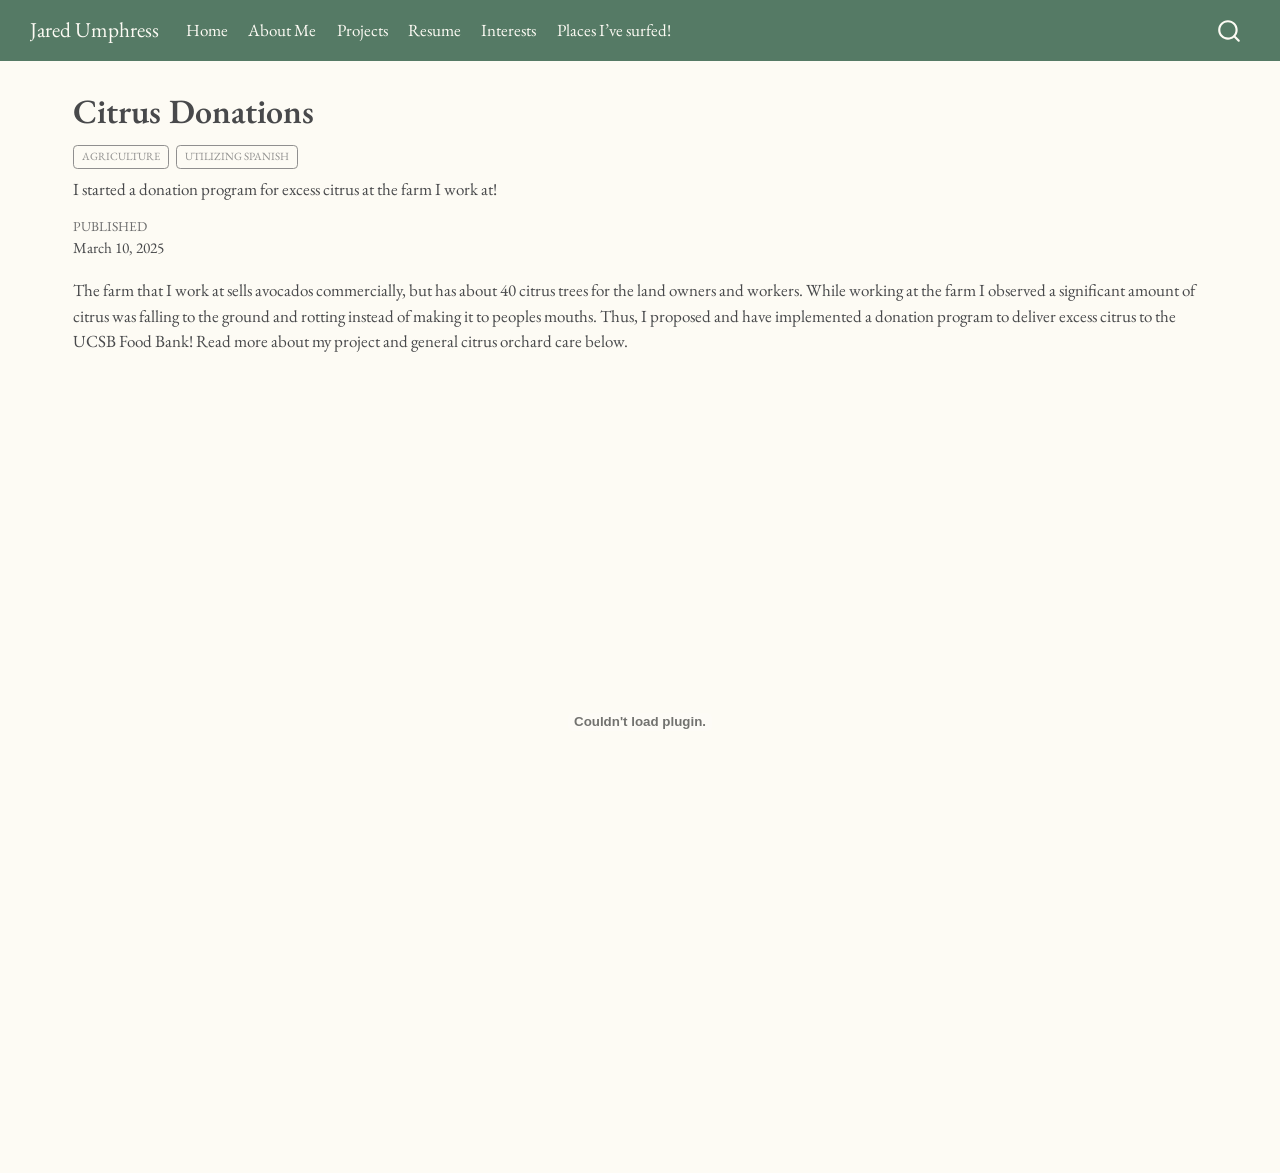
<file: docs/projects/citrus_donation/citrus_index.html>
<!DOCTYPE html>
<html xmlns="http://www.w3.org/1999/xhtml" lang="en" xml:lang="en"><head>

<meta charset="utf-8">
<meta name="generator" content="quarto-1.4.555">

<meta name="viewport" content="width=device-width, initial-scale=1.0, user-scalable=yes">

<meta name="dcterms.date" content="2025-03-10">
<meta name="description" content="I started a donation program for excess citrus at the farm I work at!">

<title>Jared Umphress - Citrus Donations</title>
<style>
code{white-space: pre-wrap;}
span.smallcaps{font-variant: small-caps;}
div.columns{display: flex; gap: min(4vw, 1.5em);}
div.column{flex: auto; overflow-x: auto;}
div.hanging-indent{margin-left: 1.5em; text-indent: -1.5em;}
ul.task-list{list-style: none;}
ul.task-list li input[type="checkbox"] {
  width: 0.8em;
  margin: 0 0.8em 0.2em -1em; /* quarto-specific, see https://github.com/quarto-dev/quarto-cli/issues/4556 */ 
  vertical-align: middle;
}
</style>


<script src="../../site_libs/quarto-nav/quarto-nav.js"></script>
<script src="../../site_libs/quarto-nav/headroom.min.js"></script>
<script src="../../site_libs/clipboard/clipboard.min.js"></script>
<script src="../../site_libs/quarto-search/autocomplete.umd.js"></script>
<script src="../../site_libs/quarto-search/fuse.min.js"></script>
<script src="../../site_libs/quarto-search/quarto-search.js"></script>
<meta name="quarto:offset" content="../../">
<script src="../../site_libs/quarto-html/quarto.js"></script>
<script src="../../site_libs/quarto-html/popper.min.js"></script>
<script src="../../site_libs/quarto-html/tippy.umd.min.js"></script>
<script src="../../site_libs/quarto-html/anchor.min.js"></script>
<link href="../../site_libs/quarto-html/tippy.css" rel="stylesheet">
<link href="../../site_libs/quarto-html/quarto-syntax-highlighting.css" rel="stylesheet" id="quarto-text-highlighting-styles">
<script src="../../site_libs/bootstrap/bootstrap.min.js"></script>
<link href="../../site_libs/bootstrap/bootstrap-icons.css" rel="stylesheet">
<link href="../../site_libs/bootstrap/bootstrap.min.css" rel="stylesheet" id="quarto-bootstrap" data-mode="light">
<script id="quarto-search-options" type="application/json">{
  "location": "navbar",
  "copy-button": false,
  "collapse-after": 3,
  "panel-placement": "end",
  "type": "overlay",
  "limit": 50,
  "keyboard-shortcut": [
    "f",
    "/",
    "s"
  ],
  "show-item-context": false,
  "language": {
    "search-no-results-text": "No results",
    "search-matching-documents-text": "matching documents",
    "search-copy-link-title": "Copy link to search",
    "search-hide-matches-text": "Hide additional matches",
    "search-more-match-text": "more match in this document",
    "search-more-matches-text": "more matches in this document",
    "search-clear-button-title": "Clear",
    "search-text-placeholder": "",
    "search-detached-cancel-button-title": "Cancel",
    "search-submit-button-title": "Submit",
    "search-label": "Search"
  }
}</script>


<link rel="stylesheet" href="../../styles.scss">
</head>

<body class="nav-fixed">

<div id="quarto-search-results"></div>
  <header id="quarto-header" class="headroom fixed-top">
    <nav class="navbar navbar-expand-lg " data-bs-theme="dark">
      <div class="navbar-container container-fluid">
      <div class="navbar-brand-container mx-auto">
    <a class="navbar-brand" href="../../index.html">
    <span class="navbar-title">Jared Umphress</span>
    </a>
  </div>
            <div id="quarto-search" class="" title="Search"></div>
          <button class="navbar-toggler" type="button" data-bs-toggle="collapse" data-bs-target="#navbarCollapse" aria-controls="navbarCollapse" aria-expanded="false" aria-label="Toggle navigation" onclick="if (window.quartoToggleHeadroom) { window.quartoToggleHeadroom(); }">
  <span class="navbar-toggler-icon"></span>
</button>
          <div class="collapse navbar-collapse" id="navbarCollapse">
            <ul class="navbar-nav navbar-nav-scroll me-auto">
  <li class="nav-item">
    <a class="nav-link" href="../../index.html"> 
<span class="menu-text">Home</span></a>
  </li>  
  <li class="nav-item">
    <a class="nav-link" href="../../about.html"> 
<span class="menu-text">About Me</span></a>
  </li>  
  <li class="nav-item">
    <a class="nav-link" href="../../projects.html"> 
<span class="menu-text">Projects</span></a>
  </li>  
  <li class="nav-item">
    <a class="nav-link" href="../../resume.html"> 
<span class="menu-text">Resume</span></a>
  </li>  
  <li class="nav-item">
    <a class="nav-link" href="../../interests.html"> 
<span class="menu-text">Interests</span></a>
  </li>  
  <li class="nav-item">
    <a class="nav-link" href="../../surf.html"> 
<span class="menu-text">Places I’ve surfed!</span></a>
  </li>  
</ul>
          </div> <!-- /navcollapse -->
          <div class="quarto-navbar-tools">
</div>
      </div> <!-- /container-fluid -->
    </nav>
</header>
<!-- content -->
<div id="quarto-content" class="quarto-container page-columns page-rows-contents page-layout-full page-navbar">
<!-- sidebar -->
<!-- margin-sidebar -->
    <div id="quarto-margin-sidebar" class="sidebar margin-sidebar zindex-bottom">
        
    </div>
<!-- main -->
<main class="content column-page" id="quarto-document-content">

<header id="title-block-header" class="quarto-title-block default">
<div class="quarto-title">
<h1 class="title">Citrus Donations</h1>
  <div class="quarto-categories">
    <div class="quarto-category">Agriculture</div>
    <div class="quarto-category">Utilizing spanish</div>
  </div>
  </div>

<div>
  <div class="description">
    I started a donation program for excess citrus at the farm I work at!
  </div>
</div>


<div class="quarto-title-meta column-page">

    
    <div>
    <div class="quarto-title-meta-heading">Published</div>
    <div class="quarto-title-meta-contents">
      <p class="date">March 10, 2025</p>
    </div>
  </div>
  
    
  </div>
  


</header>


<p>The farm that I work at sells avocados commercially, but has about 40 citrus trees for the land owners and workers. While working at the farm I observed a significant amount of citrus was falling to the ground and rotting instead of making it to peoples mouths. Thus, I proposed and have implemented a donation program to deliver excess citrus to the UCSB Food Bank! Read more about my project and general citrus orchard care below.</p>
<p><embed src="citrus_orchard_proposal.pdf" style="width:100.0%" height="700"></p>



</main> <!-- /main -->
<script id="quarto-html-after-body" type="application/javascript">
window.document.addEventListener("DOMContentLoaded", function (event) {
  const toggleBodyColorMode = (bsSheetEl) => {
    const mode = bsSheetEl.getAttribute("data-mode");
    const bodyEl = window.document.querySelector("body");
    if (mode === "dark") {
      bodyEl.classList.add("quarto-dark");
      bodyEl.classList.remove("quarto-light");
    } else {
      bodyEl.classList.add("quarto-light");
      bodyEl.classList.remove("quarto-dark");
    }
  }
  const toggleBodyColorPrimary = () => {
    const bsSheetEl = window.document.querySelector("link#quarto-bootstrap");
    if (bsSheetEl) {
      toggleBodyColorMode(bsSheetEl);
    }
  }
  toggleBodyColorPrimary();  
  const icon = "";
  const anchorJS = new window.AnchorJS();
  anchorJS.options = {
    placement: 'right',
    icon: icon
  };
  anchorJS.add('.anchored');
  const isCodeAnnotation = (el) => {
    for (const clz of el.classList) {
      if (clz.startsWith('code-annotation-')) {                     
        return true;
      }
    }
    return false;
  }
  const clipboard = new window.ClipboardJS('.code-copy-button', {
    text: function(trigger) {
      const codeEl = trigger.previousElementSibling.cloneNode(true);
      for (const childEl of codeEl.children) {
        if (isCodeAnnotation(childEl)) {
          childEl.remove();
        }
      }
      return codeEl.innerText;
    }
  });
  clipboard.on('success', function(e) {
    // button target
    const button = e.trigger;
    // don't keep focus
    button.blur();
    // flash "checked"
    button.classList.add('code-copy-button-checked');
    var currentTitle = button.getAttribute("title");
    button.setAttribute("title", "Copied!");
    let tooltip;
    if (window.bootstrap) {
      button.setAttribute("data-bs-toggle", "tooltip");
      button.setAttribute("data-bs-placement", "left");
      button.setAttribute("data-bs-title", "Copied!");
      tooltip = new bootstrap.Tooltip(button, 
        { trigger: "manual", 
          customClass: "code-copy-button-tooltip",
          offset: [0, -8]});
      tooltip.show();    
    }
    setTimeout(function() {
      if (tooltip) {
        tooltip.hide();
        button.removeAttribute("data-bs-title");
        button.removeAttribute("data-bs-toggle");
        button.removeAttribute("data-bs-placement");
      }
      button.setAttribute("title", currentTitle);
      button.classList.remove('code-copy-button-checked');
    }, 1000);
    // clear code selection
    e.clearSelection();
  });
    var localhostRegex = new RegExp(/^(?:http|https):\/\/localhost\:?[0-9]*\//);
    var mailtoRegex = new RegExp(/^mailto:/);
      var filterRegex = new RegExp('/' + window.location.host + '/');
    var isInternal = (href) => {
        return filterRegex.test(href) || localhostRegex.test(href) || mailtoRegex.test(href);
    }
    // Inspect non-navigation links and adorn them if external
 	var links = window.document.querySelectorAll('a[href]:not(.nav-link):not(.navbar-brand):not(.toc-action):not(.sidebar-link):not(.sidebar-item-toggle):not(.pagination-link):not(.no-external):not([aria-hidden]):not(.dropdown-item):not(.quarto-navigation-tool)');
    for (var i=0; i<links.length; i++) {
      const link = links[i];
      if (!isInternal(link.href)) {
        // undo the damage that might have been done by quarto-nav.js in the case of
        // links that we want to consider external
        if (link.dataset.originalHref !== undefined) {
          link.href = link.dataset.originalHref;
        }
      }
    }
  function tippyHover(el, contentFn, onTriggerFn, onUntriggerFn) {
    const config = {
      allowHTML: true,
      maxWidth: 500,
      delay: 100,
      arrow: false,
      appendTo: function(el) {
          return el.parentElement;
      },
      interactive: true,
      interactiveBorder: 10,
      theme: 'quarto',
      placement: 'bottom-start',
    };
    if (contentFn) {
      config.content = contentFn;
    }
    if (onTriggerFn) {
      config.onTrigger = onTriggerFn;
    }
    if (onUntriggerFn) {
      config.onUntrigger = onUntriggerFn;
    }
    window.tippy(el, config); 
  }
  const noterefs = window.document.querySelectorAll('a[role="doc-noteref"]');
  for (var i=0; i<noterefs.length; i++) {
    const ref = noterefs[i];
    tippyHover(ref, function() {
      // use id or data attribute instead here
      let href = ref.getAttribute('data-footnote-href') || ref.getAttribute('href');
      try { href = new URL(href).hash; } catch {}
      const id = href.replace(/^#\/?/, "");
      const note = window.document.getElementById(id);
      if (note) {
        return note.innerHTML;
      } else {
        return "";
      }
    });
  }
  const xrefs = window.document.querySelectorAll('a.quarto-xref');
  const processXRef = (id, note) => {
    // Strip column container classes
    const stripColumnClz = (el) => {
      el.classList.remove("page-full", "page-columns");
      if (el.children) {
        for (const child of el.children) {
          stripColumnClz(child);
        }
      }
    }
    stripColumnClz(note)
    if (id === null || id.startsWith('sec-')) {
      // Special case sections, only their first couple elements
      const container = document.createElement("div");
      if (note.children && note.children.length > 2) {
        container.appendChild(note.children[0].cloneNode(true));
        for (let i = 1; i < note.children.length; i++) {
          const child = note.children[i];
          if (child.tagName === "P" && child.innerText === "") {
            continue;
          } else {
            container.appendChild(child.cloneNode(true));
            break;
          }
        }
        if (window.Quarto?.typesetMath) {
          window.Quarto.typesetMath(container);
        }
        return container.innerHTML
      } else {
        if (window.Quarto?.typesetMath) {
          window.Quarto.typesetMath(note);
        }
        return note.innerHTML;
      }
    } else {
      // Remove any anchor links if they are present
      const anchorLink = note.querySelector('a.anchorjs-link');
      if (anchorLink) {
        anchorLink.remove();
      }
      if (window.Quarto?.typesetMath) {
        window.Quarto.typesetMath(note);
      }
      // TODO in 1.5, we should make sure this works without a callout special case
      if (note.classList.contains("callout")) {
        return note.outerHTML;
      } else {
        return note.innerHTML;
      }
    }
  }
  for (var i=0; i<xrefs.length; i++) {
    const xref = xrefs[i];
    tippyHover(xref, undefined, function(instance) {
      instance.disable();
      let url = xref.getAttribute('href');
      let hash = undefined; 
      if (url.startsWith('#')) {
        hash = url;
      } else {
        try { hash = new URL(url).hash; } catch {}
      }
      if (hash) {
        const id = hash.replace(/^#\/?/, "");
        const note = window.document.getElementById(id);
        if (note !== null) {
          try {
            const html = processXRef(id, note.cloneNode(true));
            instance.setContent(html);
          } finally {
            instance.enable();
            instance.show();
          }
        } else {
          // See if we can fetch this
          fetch(url.split('#')[0])
          .then(res => res.text())
          .then(html => {
            const parser = new DOMParser();
            const htmlDoc = parser.parseFromString(html, "text/html");
            const note = htmlDoc.getElementById(id);
            if (note !== null) {
              const html = processXRef(id, note);
              instance.setContent(html);
            } 
          }).finally(() => {
            instance.enable();
            instance.show();
          });
        }
      } else {
        // See if we can fetch a full url (with no hash to target)
        // This is a special case and we should probably do some content thinning / targeting
        fetch(url)
        .then(res => res.text())
        .then(html => {
          const parser = new DOMParser();
          const htmlDoc = parser.parseFromString(html, "text/html");
          const note = htmlDoc.querySelector('main.content');
          if (note !== null) {
            // This should only happen for chapter cross references
            // (since there is no id in the URL)
            // remove the first header
            if (note.children.length > 0 && note.children[0].tagName === "HEADER") {
              note.children[0].remove();
            }
            const html = processXRef(null, note);
            instance.setContent(html);
          } 
        }).finally(() => {
          instance.enable();
          instance.show();
        });
      }
    }, function(instance) {
    });
  }
      let selectedAnnoteEl;
      const selectorForAnnotation = ( cell, annotation) => {
        let cellAttr = 'data-code-cell="' + cell + '"';
        let lineAttr = 'data-code-annotation="' +  annotation + '"';
        const selector = 'span[' + cellAttr + '][' + lineAttr + ']';
        return selector;
      }
      const selectCodeLines = (annoteEl) => {
        const doc = window.document;
        const targetCell = annoteEl.getAttribute("data-target-cell");
        const targetAnnotation = annoteEl.getAttribute("data-target-annotation");
        const annoteSpan = window.document.querySelector(selectorForAnnotation(targetCell, targetAnnotation));
        const lines = annoteSpan.getAttribute("data-code-lines").split(",");
        const lineIds = lines.map((line) => {
          return targetCell + "-" + line;
        })
        let top = null;
        let height = null;
        let parent = null;
        if (lineIds.length > 0) {
            //compute the position of the single el (top and bottom and make a div)
            const el = window.document.getElementById(lineIds[0]);
            top = el.offsetTop;
            height = el.offsetHeight;
            parent = el.parentElement.parentElement;
          if (lineIds.length > 1) {
            const lastEl = window.document.getElementById(lineIds[lineIds.length - 1]);
            const bottom = lastEl.offsetTop + lastEl.offsetHeight;
            height = bottom - top;
          }
          if (top !== null && height !== null && parent !== null) {
            // cook up a div (if necessary) and position it 
            let div = window.document.getElementById("code-annotation-line-highlight");
            if (div === null) {
              div = window.document.createElement("div");
              div.setAttribute("id", "code-annotation-line-highlight");
              div.style.position = 'absolute';
              parent.appendChild(div);
            }
            div.style.top = top - 2 + "px";
            div.style.height = height + 4 + "px";
            div.style.left = 0;
            let gutterDiv = window.document.getElementById("code-annotation-line-highlight-gutter");
            if (gutterDiv === null) {
              gutterDiv = window.document.createElement("div");
              gutterDiv.setAttribute("id", "code-annotation-line-highlight-gutter");
              gutterDiv.style.position = 'absolute';
              const codeCell = window.document.getElementById(targetCell);
              const gutter = codeCell.querySelector('.code-annotation-gutter');
              gutter.appendChild(gutterDiv);
            }
            gutterDiv.style.top = top - 2 + "px";
            gutterDiv.style.height = height + 4 + "px";
          }
          selectedAnnoteEl = annoteEl;
        }
      };
      const unselectCodeLines = () => {
        const elementsIds = ["code-annotation-line-highlight", "code-annotation-line-highlight-gutter"];
        elementsIds.forEach((elId) => {
          const div = window.document.getElementById(elId);
          if (div) {
            div.remove();
          }
        });
        selectedAnnoteEl = undefined;
      };
        // Handle positioning of the toggle
    window.addEventListener(
      "resize",
      throttle(() => {
        elRect = undefined;
        if (selectedAnnoteEl) {
          selectCodeLines(selectedAnnoteEl);
        }
      }, 10)
    );
    function throttle(fn, ms) {
    let throttle = false;
    let timer;
      return (...args) => {
        if(!throttle) { // first call gets through
            fn.apply(this, args);
            throttle = true;
        } else { // all the others get throttled
            if(timer) clearTimeout(timer); // cancel #2
            timer = setTimeout(() => {
              fn.apply(this, args);
              timer = throttle = false;
            }, ms);
        }
      };
    }
      // Attach click handler to the DT
      const annoteDls = window.document.querySelectorAll('dt[data-target-cell]');
      for (const annoteDlNode of annoteDls) {
        annoteDlNode.addEventListener('click', (event) => {
          const clickedEl = event.target;
          if (clickedEl !== selectedAnnoteEl) {
            unselectCodeLines();
            const activeEl = window.document.querySelector('dt[data-target-cell].code-annotation-active');
            if (activeEl) {
              activeEl.classList.remove('code-annotation-active');
            }
            selectCodeLines(clickedEl);
            clickedEl.classList.add('code-annotation-active');
          } else {
            // Unselect the line
            unselectCodeLines();
            clickedEl.classList.remove('code-annotation-active');
          }
        });
      }
  const findCites = (el) => {
    const parentEl = el.parentElement;
    if (parentEl) {
      const cites = parentEl.dataset.cites;
      if (cites) {
        return {
          el,
          cites: cites.split(' ')
        };
      } else {
        return findCites(el.parentElement)
      }
    } else {
      return undefined;
    }
  };
  var bibliorefs = window.document.querySelectorAll('a[role="doc-biblioref"]');
  for (var i=0; i<bibliorefs.length; i++) {
    const ref = bibliorefs[i];
    const citeInfo = findCites(ref);
    if (citeInfo) {
      tippyHover(citeInfo.el, function() {
        var popup = window.document.createElement('div');
        citeInfo.cites.forEach(function(cite) {
          var citeDiv = window.document.createElement('div');
          citeDiv.classList.add('hanging-indent');
          citeDiv.classList.add('csl-entry');
          var biblioDiv = window.document.getElementById('ref-' + cite);
          if (biblioDiv) {
            citeDiv.innerHTML = biblioDiv.innerHTML;
          }
          popup.appendChild(citeDiv);
        });
        return popup.innerHTML;
      });
    }
  }
});
</script>
</div> <!-- /content -->




</body></html>
</file>
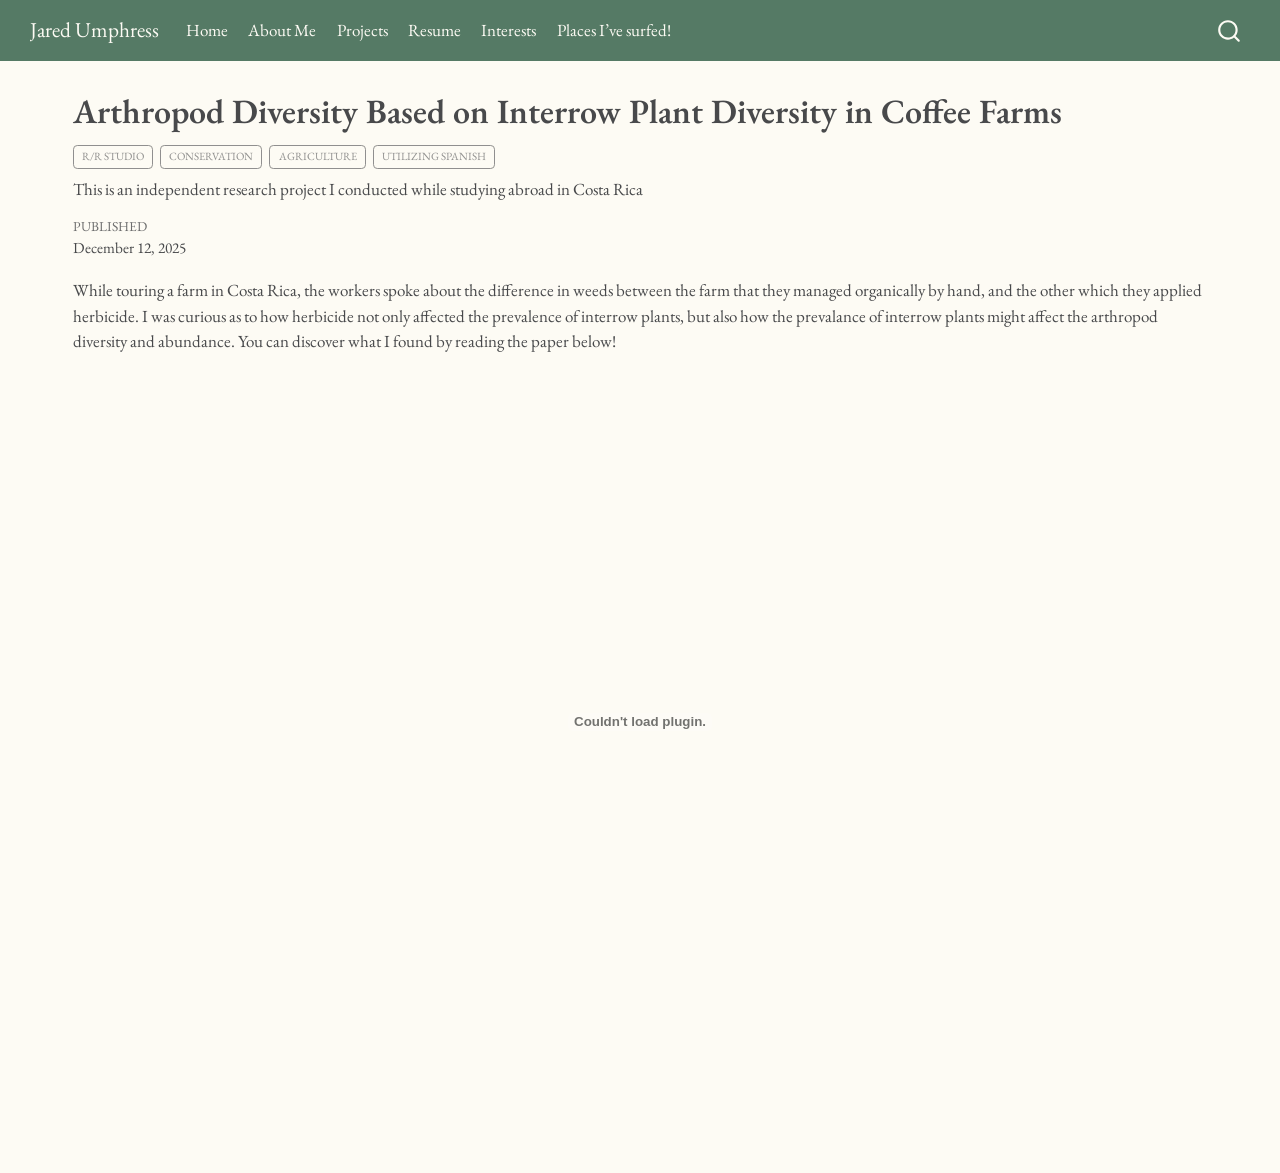
<file: docs/projects/costa_rica/costa_rica_index.html>
<!DOCTYPE html>
<html xmlns="http://www.w3.org/1999/xhtml" lang="en" xml:lang="en"><head>

<meta charset="utf-8">
<meta name="generator" content="quarto-1.4.555">

<meta name="viewport" content="width=device-width, initial-scale=1.0, user-scalable=yes">

<meta name="dcterms.date" content="2025-12-12">
<meta name="description" content="This is an independent research project I conducted while studying abroad in Costa Rica">

<title>Jared Umphress - Arthropod Diversity Based on Interrow Plant Diversity in Coffee Farms</title>
<style>
code{white-space: pre-wrap;}
span.smallcaps{font-variant: small-caps;}
div.columns{display: flex; gap: min(4vw, 1.5em);}
div.column{flex: auto; overflow-x: auto;}
div.hanging-indent{margin-left: 1.5em; text-indent: -1.5em;}
ul.task-list{list-style: none;}
ul.task-list li input[type="checkbox"] {
  width: 0.8em;
  margin: 0 0.8em 0.2em -1em; /* quarto-specific, see https://github.com/quarto-dev/quarto-cli/issues/4556 */ 
  vertical-align: middle;
}
</style>


<script src="../../site_libs/quarto-nav/quarto-nav.js"></script>
<script src="../../site_libs/quarto-nav/headroom.min.js"></script>
<script src="../../site_libs/clipboard/clipboard.min.js"></script>
<script src="../../site_libs/quarto-search/autocomplete.umd.js"></script>
<script src="../../site_libs/quarto-search/fuse.min.js"></script>
<script src="../../site_libs/quarto-search/quarto-search.js"></script>
<meta name="quarto:offset" content="../../">
<script src="../../site_libs/quarto-html/quarto.js"></script>
<script src="../../site_libs/quarto-html/popper.min.js"></script>
<script src="../../site_libs/quarto-html/tippy.umd.min.js"></script>
<script src="../../site_libs/quarto-html/anchor.min.js"></script>
<link href="../../site_libs/quarto-html/tippy.css" rel="stylesheet">
<link href="../../site_libs/quarto-html/quarto-syntax-highlighting.css" rel="stylesheet" id="quarto-text-highlighting-styles">
<script src="../../site_libs/bootstrap/bootstrap.min.js"></script>
<link href="../../site_libs/bootstrap/bootstrap-icons.css" rel="stylesheet">
<link href="../../site_libs/bootstrap/bootstrap.min.css" rel="stylesheet" id="quarto-bootstrap" data-mode="light">
<script id="quarto-search-options" type="application/json">{
  "location": "navbar",
  "copy-button": false,
  "collapse-after": 3,
  "panel-placement": "end",
  "type": "overlay",
  "limit": 50,
  "keyboard-shortcut": [
    "f",
    "/",
    "s"
  ],
  "show-item-context": false,
  "language": {
    "search-no-results-text": "No results",
    "search-matching-documents-text": "matching documents",
    "search-copy-link-title": "Copy link to search",
    "search-hide-matches-text": "Hide additional matches",
    "search-more-match-text": "more match in this document",
    "search-more-matches-text": "more matches in this document",
    "search-clear-button-title": "Clear",
    "search-text-placeholder": "",
    "search-detached-cancel-button-title": "Cancel",
    "search-submit-button-title": "Submit",
    "search-label": "Search"
  }
}</script>


<link rel="stylesheet" href="../../styles.scss">
</head>

<body class="nav-fixed">

<div id="quarto-search-results"></div>
  <header id="quarto-header" class="headroom fixed-top">
    <nav class="navbar navbar-expand-lg " data-bs-theme="dark">
      <div class="navbar-container container-fluid">
      <div class="navbar-brand-container mx-auto">
    <a class="navbar-brand" href="../../index.html">
    <span class="navbar-title">Jared Umphress</span>
    </a>
  </div>
            <div id="quarto-search" class="" title="Search"></div>
          <button class="navbar-toggler" type="button" data-bs-toggle="collapse" data-bs-target="#navbarCollapse" aria-controls="navbarCollapse" aria-expanded="false" aria-label="Toggle navigation" onclick="if (window.quartoToggleHeadroom) { window.quartoToggleHeadroom(); }">
  <span class="navbar-toggler-icon"></span>
</button>
          <div class="collapse navbar-collapse" id="navbarCollapse">
            <ul class="navbar-nav navbar-nav-scroll me-auto">
  <li class="nav-item">
    <a class="nav-link" href="../../index.html"> 
<span class="menu-text">Home</span></a>
  </li>  
  <li class="nav-item">
    <a class="nav-link" href="../../about.html"> 
<span class="menu-text">About Me</span></a>
  </li>  
  <li class="nav-item">
    <a class="nav-link" href="../../projects.html"> 
<span class="menu-text">Projects</span></a>
  </li>  
  <li class="nav-item">
    <a class="nav-link" href="../../resume.html"> 
<span class="menu-text">Resume</span></a>
  </li>  
  <li class="nav-item">
    <a class="nav-link" href="../../interests.html"> 
<span class="menu-text">Interests</span></a>
  </li>  
  <li class="nav-item">
    <a class="nav-link" href="../../surf.html"> 
<span class="menu-text">Places I’ve surfed!</span></a>
  </li>  
</ul>
          </div> <!-- /navcollapse -->
          <div class="quarto-navbar-tools">
</div>
      </div> <!-- /container-fluid -->
    </nav>
</header>
<!-- content -->
<div id="quarto-content" class="quarto-container page-columns page-rows-contents page-layout-full page-navbar">
<!-- sidebar -->
<!-- margin-sidebar -->
    <div id="quarto-margin-sidebar" class="sidebar margin-sidebar zindex-bottom">
        
    </div>
<!-- main -->
<main class="content column-page" id="quarto-document-content">

<header id="title-block-header" class="quarto-title-block default">
<div class="quarto-title">
<h1 class="title">Arthropod Diversity Based on Interrow Plant Diversity in Coffee Farms</h1>
  <div class="quarto-categories">
    <div class="quarto-category">R/R Studio</div>
    <div class="quarto-category">Conservation</div>
    <div class="quarto-category">Agriculture</div>
    <div class="quarto-category">Utilizing spanish</div>
  </div>
  </div>

<div>
  <div class="description">
    This is an independent research project I conducted while studying abroad in Costa Rica
  </div>
</div>


<div class="quarto-title-meta column-page">

    
    <div>
    <div class="quarto-title-meta-heading">Published</div>
    <div class="quarto-title-meta-contents">
      <p class="date">December 12, 2025</p>
    </div>
  </div>
  
    
  </div>
  


</header>


<p>While touring a farm in Costa Rica, the workers spoke about the difference in weeds between the farm that they managed organically by hand, and the other which they applied herbicide. I was curious as to how herbicide not only affected the prevalence of interrow plants, but also how the prevalance of interrow plants might affect the arthropod diversity and abundance. You can discover what I found by reading the paper below!</p>
<p><embed src="costa_rica_paper.docx.pdf" style="width:100.0%" height="700"></p>



</main> <!-- /main -->
<script id="quarto-html-after-body" type="application/javascript">
window.document.addEventListener("DOMContentLoaded", function (event) {
  const toggleBodyColorMode = (bsSheetEl) => {
    const mode = bsSheetEl.getAttribute("data-mode");
    const bodyEl = window.document.querySelector("body");
    if (mode === "dark") {
      bodyEl.classList.add("quarto-dark");
      bodyEl.classList.remove("quarto-light");
    } else {
      bodyEl.classList.add("quarto-light");
      bodyEl.classList.remove("quarto-dark");
    }
  }
  const toggleBodyColorPrimary = () => {
    const bsSheetEl = window.document.querySelector("link#quarto-bootstrap");
    if (bsSheetEl) {
      toggleBodyColorMode(bsSheetEl);
    }
  }
  toggleBodyColorPrimary();  
  const icon = "";
  const anchorJS = new window.AnchorJS();
  anchorJS.options = {
    placement: 'right',
    icon: icon
  };
  anchorJS.add('.anchored');
  const isCodeAnnotation = (el) => {
    for (const clz of el.classList) {
      if (clz.startsWith('code-annotation-')) {                     
        return true;
      }
    }
    return false;
  }
  const clipboard = new window.ClipboardJS('.code-copy-button', {
    text: function(trigger) {
      const codeEl = trigger.previousElementSibling.cloneNode(true);
      for (const childEl of codeEl.children) {
        if (isCodeAnnotation(childEl)) {
          childEl.remove();
        }
      }
      return codeEl.innerText;
    }
  });
  clipboard.on('success', function(e) {
    // button target
    const button = e.trigger;
    // don't keep focus
    button.blur();
    // flash "checked"
    button.classList.add('code-copy-button-checked');
    var currentTitle = button.getAttribute("title");
    button.setAttribute("title", "Copied!");
    let tooltip;
    if (window.bootstrap) {
      button.setAttribute("data-bs-toggle", "tooltip");
      button.setAttribute("data-bs-placement", "left");
      button.setAttribute("data-bs-title", "Copied!");
      tooltip = new bootstrap.Tooltip(button, 
        { trigger: "manual", 
          customClass: "code-copy-button-tooltip",
          offset: [0, -8]});
      tooltip.show();    
    }
    setTimeout(function() {
      if (tooltip) {
        tooltip.hide();
        button.removeAttribute("data-bs-title");
        button.removeAttribute("data-bs-toggle");
        button.removeAttribute("data-bs-placement");
      }
      button.setAttribute("title", currentTitle);
      button.classList.remove('code-copy-button-checked');
    }, 1000);
    // clear code selection
    e.clearSelection();
  });
    var localhostRegex = new RegExp(/^(?:http|https):\/\/localhost\:?[0-9]*\//);
    var mailtoRegex = new RegExp(/^mailto:/);
      var filterRegex = new RegExp('/' + window.location.host + '/');
    var isInternal = (href) => {
        return filterRegex.test(href) || localhostRegex.test(href) || mailtoRegex.test(href);
    }
    // Inspect non-navigation links and adorn them if external
 	var links = window.document.querySelectorAll('a[href]:not(.nav-link):not(.navbar-brand):not(.toc-action):not(.sidebar-link):not(.sidebar-item-toggle):not(.pagination-link):not(.no-external):not([aria-hidden]):not(.dropdown-item):not(.quarto-navigation-tool)');
    for (var i=0; i<links.length; i++) {
      const link = links[i];
      if (!isInternal(link.href)) {
        // undo the damage that might have been done by quarto-nav.js in the case of
        // links that we want to consider external
        if (link.dataset.originalHref !== undefined) {
          link.href = link.dataset.originalHref;
        }
      }
    }
  function tippyHover(el, contentFn, onTriggerFn, onUntriggerFn) {
    const config = {
      allowHTML: true,
      maxWidth: 500,
      delay: 100,
      arrow: false,
      appendTo: function(el) {
          return el.parentElement;
      },
      interactive: true,
      interactiveBorder: 10,
      theme: 'quarto',
      placement: 'bottom-start',
    };
    if (contentFn) {
      config.content = contentFn;
    }
    if (onTriggerFn) {
      config.onTrigger = onTriggerFn;
    }
    if (onUntriggerFn) {
      config.onUntrigger = onUntriggerFn;
    }
    window.tippy(el, config); 
  }
  const noterefs = window.document.querySelectorAll('a[role="doc-noteref"]');
  for (var i=0; i<noterefs.length; i++) {
    const ref = noterefs[i];
    tippyHover(ref, function() {
      // use id or data attribute instead here
      let href = ref.getAttribute('data-footnote-href') || ref.getAttribute('href');
      try { href = new URL(href).hash; } catch {}
      const id = href.replace(/^#\/?/, "");
      const note = window.document.getElementById(id);
      if (note) {
        return note.innerHTML;
      } else {
        return "";
      }
    });
  }
  const xrefs = window.document.querySelectorAll('a.quarto-xref');
  const processXRef = (id, note) => {
    // Strip column container classes
    const stripColumnClz = (el) => {
      el.classList.remove("page-full", "page-columns");
      if (el.children) {
        for (const child of el.children) {
          stripColumnClz(child);
        }
      }
    }
    stripColumnClz(note)
    if (id === null || id.startsWith('sec-')) {
      // Special case sections, only their first couple elements
      const container = document.createElement("div");
      if (note.children && note.children.length > 2) {
        container.appendChild(note.children[0].cloneNode(true));
        for (let i = 1; i < note.children.length; i++) {
          const child = note.children[i];
          if (child.tagName === "P" && child.innerText === "") {
            continue;
          } else {
            container.appendChild(child.cloneNode(true));
            break;
          }
        }
        if (window.Quarto?.typesetMath) {
          window.Quarto.typesetMath(container);
        }
        return container.innerHTML
      } else {
        if (window.Quarto?.typesetMath) {
          window.Quarto.typesetMath(note);
        }
        return note.innerHTML;
      }
    } else {
      // Remove any anchor links if they are present
      const anchorLink = note.querySelector('a.anchorjs-link');
      if (anchorLink) {
        anchorLink.remove();
      }
      if (window.Quarto?.typesetMath) {
        window.Quarto.typesetMath(note);
      }
      // TODO in 1.5, we should make sure this works without a callout special case
      if (note.classList.contains("callout")) {
        return note.outerHTML;
      } else {
        return note.innerHTML;
      }
    }
  }
  for (var i=0; i<xrefs.length; i++) {
    const xref = xrefs[i];
    tippyHover(xref, undefined, function(instance) {
      instance.disable();
      let url = xref.getAttribute('href');
      let hash = undefined; 
      if (url.startsWith('#')) {
        hash = url;
      } else {
        try { hash = new URL(url).hash; } catch {}
      }
      if (hash) {
        const id = hash.replace(/^#\/?/, "");
        const note = window.document.getElementById(id);
        if (note !== null) {
          try {
            const html = processXRef(id, note.cloneNode(true));
            instance.setContent(html);
          } finally {
            instance.enable();
            instance.show();
          }
        } else {
          // See if we can fetch this
          fetch(url.split('#')[0])
          .then(res => res.text())
          .then(html => {
            const parser = new DOMParser();
            const htmlDoc = parser.parseFromString(html, "text/html");
            const note = htmlDoc.getElementById(id);
            if (note !== null) {
              const html = processXRef(id, note);
              instance.setContent(html);
            } 
          }).finally(() => {
            instance.enable();
            instance.show();
          });
        }
      } else {
        // See if we can fetch a full url (with no hash to target)
        // This is a special case and we should probably do some content thinning / targeting
        fetch(url)
        .then(res => res.text())
        .then(html => {
          const parser = new DOMParser();
          const htmlDoc = parser.parseFromString(html, "text/html");
          const note = htmlDoc.querySelector('main.content');
          if (note !== null) {
            // This should only happen for chapter cross references
            // (since there is no id in the URL)
            // remove the first header
            if (note.children.length > 0 && note.children[0].tagName === "HEADER") {
              note.children[0].remove();
            }
            const html = processXRef(null, note);
            instance.setContent(html);
          } 
        }).finally(() => {
          instance.enable();
          instance.show();
        });
      }
    }, function(instance) {
    });
  }
      let selectedAnnoteEl;
      const selectorForAnnotation = ( cell, annotation) => {
        let cellAttr = 'data-code-cell="' + cell + '"';
        let lineAttr = 'data-code-annotation="' +  annotation + '"';
        const selector = 'span[' + cellAttr + '][' + lineAttr + ']';
        return selector;
      }
      const selectCodeLines = (annoteEl) => {
        const doc = window.document;
        const targetCell = annoteEl.getAttribute("data-target-cell");
        const targetAnnotation = annoteEl.getAttribute("data-target-annotation");
        const annoteSpan = window.document.querySelector(selectorForAnnotation(targetCell, targetAnnotation));
        const lines = annoteSpan.getAttribute("data-code-lines").split(",");
        const lineIds = lines.map((line) => {
          return targetCell + "-" + line;
        })
        let top = null;
        let height = null;
        let parent = null;
        if (lineIds.length > 0) {
            //compute the position of the single el (top and bottom and make a div)
            const el = window.document.getElementById(lineIds[0]);
            top = el.offsetTop;
            height = el.offsetHeight;
            parent = el.parentElement.parentElement;
          if (lineIds.length > 1) {
            const lastEl = window.document.getElementById(lineIds[lineIds.length - 1]);
            const bottom = lastEl.offsetTop + lastEl.offsetHeight;
            height = bottom - top;
          }
          if (top !== null && height !== null && parent !== null) {
            // cook up a div (if necessary) and position it 
            let div = window.document.getElementById("code-annotation-line-highlight");
            if (div === null) {
              div = window.document.createElement("div");
              div.setAttribute("id", "code-annotation-line-highlight");
              div.style.position = 'absolute';
              parent.appendChild(div);
            }
            div.style.top = top - 2 + "px";
            div.style.height = height + 4 + "px";
            div.style.left = 0;
            let gutterDiv = window.document.getElementById("code-annotation-line-highlight-gutter");
            if (gutterDiv === null) {
              gutterDiv = window.document.createElement("div");
              gutterDiv.setAttribute("id", "code-annotation-line-highlight-gutter");
              gutterDiv.style.position = 'absolute';
              const codeCell = window.document.getElementById(targetCell);
              const gutter = codeCell.querySelector('.code-annotation-gutter');
              gutter.appendChild(gutterDiv);
            }
            gutterDiv.style.top = top - 2 + "px";
            gutterDiv.style.height = height + 4 + "px";
          }
          selectedAnnoteEl = annoteEl;
        }
      };
      const unselectCodeLines = () => {
        const elementsIds = ["code-annotation-line-highlight", "code-annotation-line-highlight-gutter"];
        elementsIds.forEach((elId) => {
          const div = window.document.getElementById(elId);
          if (div) {
            div.remove();
          }
        });
        selectedAnnoteEl = undefined;
      };
        // Handle positioning of the toggle
    window.addEventListener(
      "resize",
      throttle(() => {
        elRect = undefined;
        if (selectedAnnoteEl) {
          selectCodeLines(selectedAnnoteEl);
        }
      }, 10)
    );
    function throttle(fn, ms) {
    let throttle = false;
    let timer;
      return (...args) => {
        if(!throttle) { // first call gets through
            fn.apply(this, args);
            throttle = true;
        } else { // all the others get throttled
            if(timer) clearTimeout(timer); // cancel #2
            timer = setTimeout(() => {
              fn.apply(this, args);
              timer = throttle = false;
            }, ms);
        }
      };
    }
      // Attach click handler to the DT
      const annoteDls = window.document.querySelectorAll('dt[data-target-cell]');
      for (const annoteDlNode of annoteDls) {
        annoteDlNode.addEventListener('click', (event) => {
          const clickedEl = event.target;
          if (clickedEl !== selectedAnnoteEl) {
            unselectCodeLines();
            const activeEl = window.document.querySelector('dt[data-target-cell].code-annotation-active');
            if (activeEl) {
              activeEl.classList.remove('code-annotation-active');
            }
            selectCodeLines(clickedEl);
            clickedEl.classList.add('code-annotation-active');
          } else {
            // Unselect the line
            unselectCodeLines();
            clickedEl.classList.remove('code-annotation-active');
          }
        });
      }
  const findCites = (el) => {
    const parentEl = el.parentElement;
    if (parentEl) {
      const cites = parentEl.dataset.cites;
      if (cites) {
        return {
          el,
          cites: cites.split(' ')
        };
      } else {
        return findCites(el.parentElement)
      }
    } else {
      return undefined;
    }
  };
  var bibliorefs = window.document.querySelectorAll('a[role="doc-biblioref"]');
  for (var i=0; i<bibliorefs.length; i++) {
    const ref = bibliorefs[i];
    const citeInfo = findCites(ref);
    if (citeInfo) {
      tippyHover(citeInfo.el, function() {
        var popup = window.document.createElement('div');
        citeInfo.cites.forEach(function(cite) {
          var citeDiv = window.document.createElement('div');
          citeDiv.classList.add('hanging-indent');
          citeDiv.classList.add('csl-entry');
          var biblioDiv = window.document.getElementById('ref-' + cite);
          if (biblioDiv) {
            citeDiv.innerHTML = biblioDiv.innerHTML;
          }
          popup.appendChild(citeDiv);
        });
        return popup.innerHTML;
      });
    }
  }
});
</script>
</div> <!-- /content -->




</body></html>
</file>
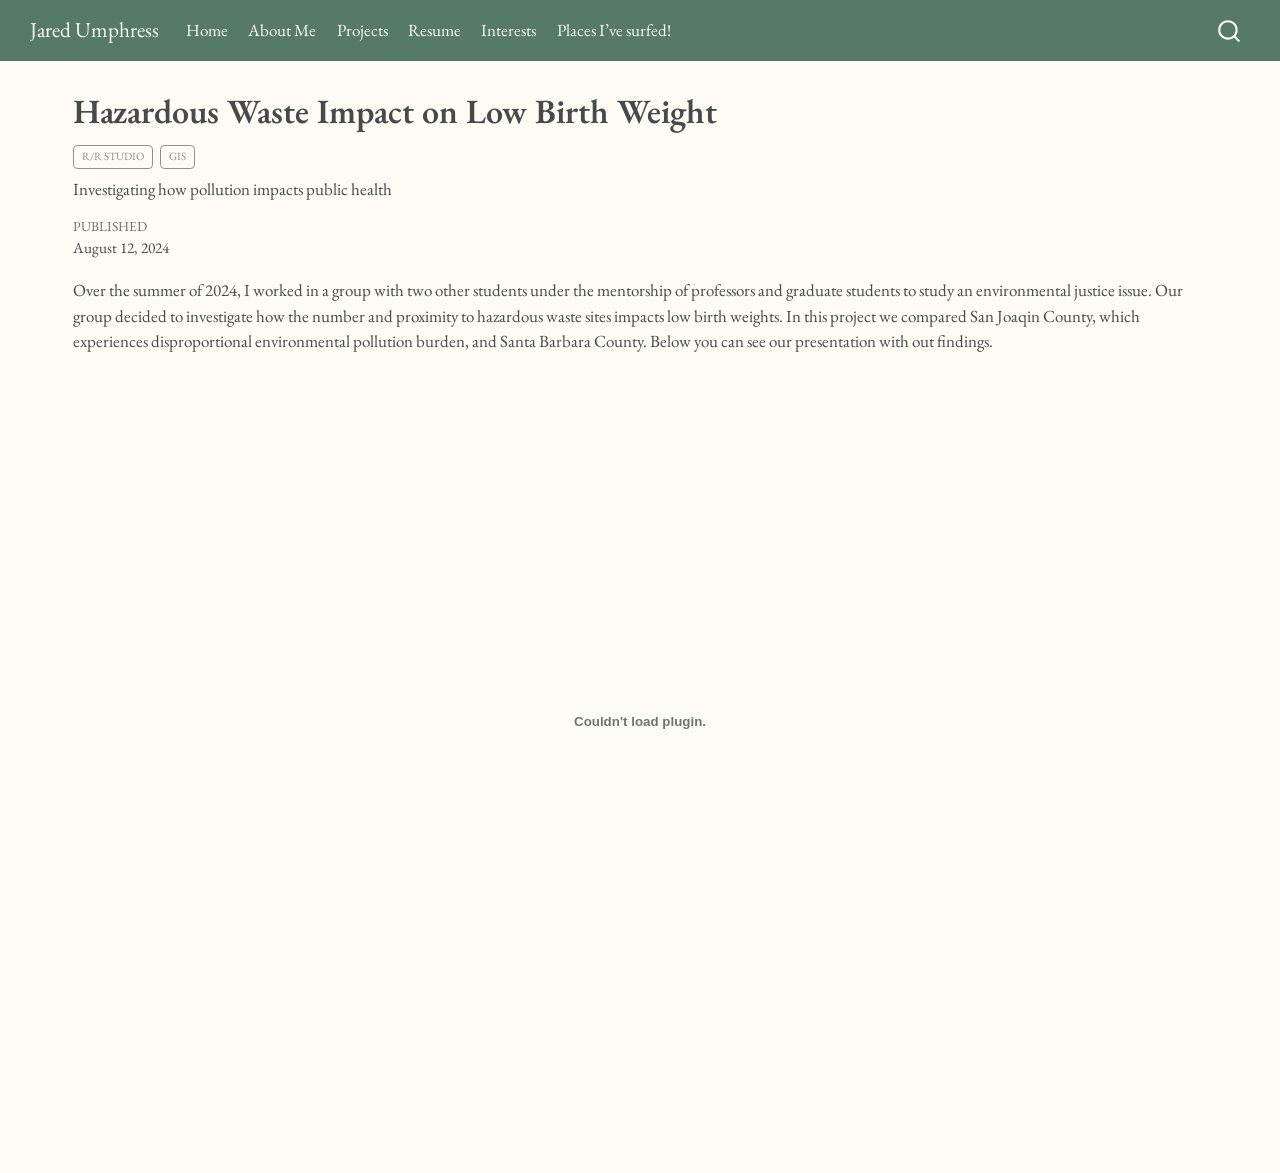
<file: docs/projects/equitable_ag/eq_ag_index.html>
<!DOCTYPE html>
<html xmlns="http://www.w3.org/1999/xhtml" lang="en" xml:lang="en"><head>

<meta charset="utf-8">
<meta name="generator" content="quarto-1.4.555">

<meta name="viewport" content="width=device-width, initial-scale=1.0, user-scalable=yes">

<meta name="dcterms.date" content="2024-08-12">
<meta name="description" content="Investigating how pollution impacts public health">

<title>Jared Umphress - Hazardous Waste Impact on Low Birth Weight</title>
<style>
code{white-space: pre-wrap;}
span.smallcaps{font-variant: small-caps;}
div.columns{display: flex; gap: min(4vw, 1.5em);}
div.column{flex: auto; overflow-x: auto;}
div.hanging-indent{margin-left: 1.5em; text-indent: -1.5em;}
ul.task-list{list-style: none;}
ul.task-list li input[type="checkbox"] {
  width: 0.8em;
  margin: 0 0.8em 0.2em -1em; /* quarto-specific, see https://github.com/quarto-dev/quarto-cli/issues/4556 */ 
  vertical-align: middle;
}
</style>


<script src="../../site_libs/quarto-nav/quarto-nav.js"></script>
<script src="../../site_libs/quarto-nav/headroom.min.js"></script>
<script src="../../site_libs/clipboard/clipboard.min.js"></script>
<script src="../../site_libs/quarto-search/autocomplete.umd.js"></script>
<script src="../../site_libs/quarto-search/fuse.min.js"></script>
<script src="../../site_libs/quarto-search/quarto-search.js"></script>
<meta name="quarto:offset" content="../../">
<script src="../../site_libs/quarto-html/quarto.js"></script>
<script src="../../site_libs/quarto-html/popper.min.js"></script>
<script src="../../site_libs/quarto-html/tippy.umd.min.js"></script>
<script src="../../site_libs/quarto-html/anchor.min.js"></script>
<link href="../../site_libs/quarto-html/tippy.css" rel="stylesheet">
<link href="../../site_libs/quarto-html/quarto-syntax-highlighting.css" rel="stylesheet" id="quarto-text-highlighting-styles">
<script src="../../site_libs/bootstrap/bootstrap.min.js"></script>
<link href="../../site_libs/bootstrap/bootstrap-icons.css" rel="stylesheet">
<link href="../../site_libs/bootstrap/bootstrap.min.css" rel="stylesheet" id="quarto-bootstrap" data-mode="light">
<script id="quarto-search-options" type="application/json">{
  "location": "navbar",
  "copy-button": false,
  "collapse-after": 3,
  "panel-placement": "end",
  "type": "overlay",
  "limit": 50,
  "keyboard-shortcut": [
    "f",
    "/",
    "s"
  ],
  "show-item-context": false,
  "language": {
    "search-no-results-text": "No results",
    "search-matching-documents-text": "matching documents",
    "search-copy-link-title": "Copy link to search",
    "search-hide-matches-text": "Hide additional matches",
    "search-more-match-text": "more match in this document",
    "search-more-matches-text": "more matches in this document",
    "search-clear-button-title": "Clear",
    "search-text-placeholder": "",
    "search-detached-cancel-button-title": "Cancel",
    "search-submit-button-title": "Submit",
    "search-label": "Search"
  }
}</script>


<link rel="stylesheet" href="../../styles.scss">
</head>

<body class="nav-fixed">

<div id="quarto-search-results"></div>
  <header id="quarto-header" class="headroom fixed-top">
    <nav class="navbar navbar-expand-lg " data-bs-theme="dark">
      <div class="navbar-container container-fluid">
      <div class="navbar-brand-container mx-auto">
    <a class="navbar-brand" href="../../index.html">
    <span class="navbar-title">Jared Umphress</span>
    </a>
  </div>
            <div id="quarto-search" class="" title="Search"></div>
          <button class="navbar-toggler" type="button" data-bs-toggle="collapse" data-bs-target="#navbarCollapse" aria-controls="navbarCollapse" aria-expanded="false" aria-label="Toggle navigation" onclick="if (window.quartoToggleHeadroom) { window.quartoToggleHeadroom(); }">
  <span class="navbar-toggler-icon"></span>
</button>
          <div class="collapse navbar-collapse" id="navbarCollapse">
            <ul class="navbar-nav navbar-nav-scroll me-auto">
  <li class="nav-item">
    <a class="nav-link" href="../../index.html"> 
<span class="menu-text">Home</span></a>
  </li>  
  <li class="nav-item">
    <a class="nav-link" href="../../about.html"> 
<span class="menu-text">About Me</span></a>
  </li>  
  <li class="nav-item">
    <a class="nav-link" href="../../projects.html"> 
<span class="menu-text">Projects</span></a>
  </li>  
  <li class="nav-item">
    <a class="nav-link" href="../../resume.html"> 
<span class="menu-text">Resume</span></a>
  </li>  
  <li class="nav-item">
    <a class="nav-link" href="../../interests.html"> 
<span class="menu-text">Interests</span></a>
  </li>  
  <li class="nav-item">
    <a class="nav-link" href="../../surf.html"> 
<span class="menu-text">Places I’ve surfed!</span></a>
  </li>  
</ul>
          </div> <!-- /navcollapse -->
          <div class="quarto-navbar-tools">
</div>
      </div> <!-- /container-fluid -->
    </nav>
</header>
<!-- content -->
<div id="quarto-content" class="quarto-container page-columns page-rows-contents page-layout-full page-navbar">
<!-- sidebar -->
<!-- margin-sidebar -->
    <div id="quarto-margin-sidebar" class="sidebar margin-sidebar zindex-bottom">
        
    </div>
<!-- main -->
<main class="content column-page" id="quarto-document-content">

<header id="title-block-header" class="quarto-title-block default">
<div class="quarto-title">
<h1 class="title">Hazardous Waste Impact on Low Birth Weight</h1>
  <div class="quarto-categories">
    <div class="quarto-category">R/R Studio</div>
    <div class="quarto-category">GIS</div>
  </div>
  </div>

<div>
  <div class="description">
    Investigating how pollution impacts public health
  </div>
</div>


<div class="quarto-title-meta column-page">

    
    <div>
    <div class="quarto-title-meta-heading">Published</div>
    <div class="quarto-title-meta-contents">
      <p class="date">August 12, 2024</p>
    </div>
  </div>
  
    
  </div>
  


</header>


<p>Over the summer of 2024, I worked in a group with two other students under the mentorship of professors and graduate students to study an environmental justice issue. Our group decided to investigate how the number and proximity to hazardous waste sites impacts low birth weights. In this project we compared San Joaqin County, which experiences disproportional environmental pollution burden, and Santa Barbara County. Below you can see our presentation with out findings.</p>
<p><embed src="eq_ag_presentation.pdf" style="width:100.0%" height="700"></p>



</main> <!-- /main -->
<script id="quarto-html-after-body" type="application/javascript">
window.document.addEventListener("DOMContentLoaded", function (event) {
  const toggleBodyColorMode = (bsSheetEl) => {
    const mode = bsSheetEl.getAttribute("data-mode");
    const bodyEl = window.document.querySelector("body");
    if (mode === "dark") {
      bodyEl.classList.add("quarto-dark");
      bodyEl.classList.remove("quarto-light");
    } else {
      bodyEl.classList.add("quarto-light");
      bodyEl.classList.remove("quarto-dark");
    }
  }
  const toggleBodyColorPrimary = () => {
    const bsSheetEl = window.document.querySelector("link#quarto-bootstrap");
    if (bsSheetEl) {
      toggleBodyColorMode(bsSheetEl);
    }
  }
  toggleBodyColorPrimary();  
  const icon = "";
  const anchorJS = new window.AnchorJS();
  anchorJS.options = {
    placement: 'right',
    icon: icon
  };
  anchorJS.add('.anchored');
  const isCodeAnnotation = (el) => {
    for (const clz of el.classList) {
      if (clz.startsWith('code-annotation-')) {                     
        return true;
      }
    }
    return false;
  }
  const clipboard = new window.ClipboardJS('.code-copy-button', {
    text: function(trigger) {
      const codeEl = trigger.previousElementSibling.cloneNode(true);
      for (const childEl of codeEl.children) {
        if (isCodeAnnotation(childEl)) {
          childEl.remove();
        }
      }
      return codeEl.innerText;
    }
  });
  clipboard.on('success', function(e) {
    // button target
    const button = e.trigger;
    // don't keep focus
    button.blur();
    // flash "checked"
    button.classList.add('code-copy-button-checked');
    var currentTitle = button.getAttribute("title");
    button.setAttribute("title", "Copied!");
    let tooltip;
    if (window.bootstrap) {
      button.setAttribute("data-bs-toggle", "tooltip");
      button.setAttribute("data-bs-placement", "left");
      button.setAttribute("data-bs-title", "Copied!");
      tooltip = new bootstrap.Tooltip(button, 
        { trigger: "manual", 
          customClass: "code-copy-button-tooltip",
          offset: [0, -8]});
      tooltip.show();    
    }
    setTimeout(function() {
      if (tooltip) {
        tooltip.hide();
        button.removeAttribute("data-bs-title");
        button.removeAttribute("data-bs-toggle");
        button.removeAttribute("data-bs-placement");
      }
      button.setAttribute("title", currentTitle);
      button.classList.remove('code-copy-button-checked');
    }, 1000);
    // clear code selection
    e.clearSelection();
  });
    var localhostRegex = new RegExp(/^(?:http|https):\/\/localhost\:?[0-9]*\//);
    var mailtoRegex = new RegExp(/^mailto:/);
      var filterRegex = new RegExp('/' + window.location.host + '/');
    var isInternal = (href) => {
        return filterRegex.test(href) || localhostRegex.test(href) || mailtoRegex.test(href);
    }
    // Inspect non-navigation links and adorn them if external
 	var links = window.document.querySelectorAll('a[href]:not(.nav-link):not(.navbar-brand):not(.toc-action):not(.sidebar-link):not(.sidebar-item-toggle):not(.pagination-link):not(.no-external):not([aria-hidden]):not(.dropdown-item):not(.quarto-navigation-tool)');
    for (var i=0; i<links.length; i++) {
      const link = links[i];
      if (!isInternal(link.href)) {
        // undo the damage that might have been done by quarto-nav.js in the case of
        // links that we want to consider external
        if (link.dataset.originalHref !== undefined) {
          link.href = link.dataset.originalHref;
        }
      }
    }
  function tippyHover(el, contentFn, onTriggerFn, onUntriggerFn) {
    const config = {
      allowHTML: true,
      maxWidth: 500,
      delay: 100,
      arrow: false,
      appendTo: function(el) {
          return el.parentElement;
      },
      interactive: true,
      interactiveBorder: 10,
      theme: 'quarto',
      placement: 'bottom-start',
    };
    if (contentFn) {
      config.content = contentFn;
    }
    if (onTriggerFn) {
      config.onTrigger = onTriggerFn;
    }
    if (onUntriggerFn) {
      config.onUntrigger = onUntriggerFn;
    }
    window.tippy(el, config); 
  }
  const noterefs = window.document.querySelectorAll('a[role="doc-noteref"]');
  for (var i=0; i<noterefs.length; i++) {
    const ref = noterefs[i];
    tippyHover(ref, function() {
      // use id or data attribute instead here
      let href = ref.getAttribute('data-footnote-href') || ref.getAttribute('href');
      try { href = new URL(href).hash; } catch {}
      const id = href.replace(/^#\/?/, "");
      const note = window.document.getElementById(id);
      if (note) {
        return note.innerHTML;
      } else {
        return "";
      }
    });
  }
  const xrefs = window.document.querySelectorAll('a.quarto-xref');
  const processXRef = (id, note) => {
    // Strip column container classes
    const stripColumnClz = (el) => {
      el.classList.remove("page-full", "page-columns");
      if (el.children) {
        for (const child of el.children) {
          stripColumnClz(child);
        }
      }
    }
    stripColumnClz(note)
    if (id === null || id.startsWith('sec-')) {
      // Special case sections, only their first couple elements
      const container = document.createElement("div");
      if (note.children && note.children.length > 2) {
        container.appendChild(note.children[0].cloneNode(true));
        for (let i = 1; i < note.children.length; i++) {
          const child = note.children[i];
          if (child.tagName === "P" && child.innerText === "") {
            continue;
          } else {
            container.appendChild(child.cloneNode(true));
            break;
          }
        }
        if (window.Quarto?.typesetMath) {
          window.Quarto.typesetMath(container);
        }
        return container.innerHTML
      } else {
        if (window.Quarto?.typesetMath) {
          window.Quarto.typesetMath(note);
        }
        return note.innerHTML;
      }
    } else {
      // Remove any anchor links if they are present
      const anchorLink = note.querySelector('a.anchorjs-link');
      if (anchorLink) {
        anchorLink.remove();
      }
      if (window.Quarto?.typesetMath) {
        window.Quarto.typesetMath(note);
      }
      // TODO in 1.5, we should make sure this works without a callout special case
      if (note.classList.contains("callout")) {
        return note.outerHTML;
      } else {
        return note.innerHTML;
      }
    }
  }
  for (var i=0; i<xrefs.length; i++) {
    const xref = xrefs[i];
    tippyHover(xref, undefined, function(instance) {
      instance.disable();
      let url = xref.getAttribute('href');
      let hash = undefined; 
      if (url.startsWith('#')) {
        hash = url;
      } else {
        try { hash = new URL(url).hash; } catch {}
      }
      if (hash) {
        const id = hash.replace(/^#\/?/, "");
        const note = window.document.getElementById(id);
        if (note !== null) {
          try {
            const html = processXRef(id, note.cloneNode(true));
            instance.setContent(html);
          } finally {
            instance.enable();
            instance.show();
          }
        } else {
          // See if we can fetch this
          fetch(url.split('#')[0])
          .then(res => res.text())
          .then(html => {
            const parser = new DOMParser();
            const htmlDoc = parser.parseFromString(html, "text/html");
            const note = htmlDoc.getElementById(id);
            if (note !== null) {
              const html = processXRef(id, note);
              instance.setContent(html);
            } 
          }).finally(() => {
            instance.enable();
            instance.show();
          });
        }
      } else {
        // See if we can fetch a full url (with no hash to target)
        // This is a special case and we should probably do some content thinning / targeting
        fetch(url)
        .then(res => res.text())
        .then(html => {
          const parser = new DOMParser();
          const htmlDoc = parser.parseFromString(html, "text/html");
          const note = htmlDoc.querySelector('main.content');
          if (note !== null) {
            // This should only happen for chapter cross references
            // (since there is no id in the URL)
            // remove the first header
            if (note.children.length > 0 && note.children[0].tagName === "HEADER") {
              note.children[0].remove();
            }
            const html = processXRef(null, note);
            instance.setContent(html);
          } 
        }).finally(() => {
          instance.enable();
          instance.show();
        });
      }
    }, function(instance) {
    });
  }
      let selectedAnnoteEl;
      const selectorForAnnotation = ( cell, annotation) => {
        let cellAttr = 'data-code-cell="' + cell + '"';
        let lineAttr = 'data-code-annotation="' +  annotation + '"';
        const selector = 'span[' + cellAttr + '][' + lineAttr + ']';
        return selector;
      }
      const selectCodeLines = (annoteEl) => {
        const doc = window.document;
        const targetCell = annoteEl.getAttribute("data-target-cell");
        const targetAnnotation = annoteEl.getAttribute("data-target-annotation");
        const annoteSpan = window.document.querySelector(selectorForAnnotation(targetCell, targetAnnotation));
        const lines = annoteSpan.getAttribute("data-code-lines").split(",");
        const lineIds = lines.map((line) => {
          return targetCell + "-" + line;
        })
        let top = null;
        let height = null;
        let parent = null;
        if (lineIds.length > 0) {
            //compute the position of the single el (top and bottom and make a div)
            const el = window.document.getElementById(lineIds[0]);
            top = el.offsetTop;
            height = el.offsetHeight;
            parent = el.parentElement.parentElement;
          if (lineIds.length > 1) {
            const lastEl = window.document.getElementById(lineIds[lineIds.length - 1]);
            const bottom = lastEl.offsetTop + lastEl.offsetHeight;
            height = bottom - top;
          }
          if (top !== null && height !== null && parent !== null) {
            // cook up a div (if necessary) and position it 
            let div = window.document.getElementById("code-annotation-line-highlight");
            if (div === null) {
              div = window.document.createElement("div");
              div.setAttribute("id", "code-annotation-line-highlight");
              div.style.position = 'absolute';
              parent.appendChild(div);
            }
            div.style.top = top - 2 + "px";
            div.style.height = height + 4 + "px";
            div.style.left = 0;
            let gutterDiv = window.document.getElementById("code-annotation-line-highlight-gutter");
            if (gutterDiv === null) {
              gutterDiv = window.document.createElement("div");
              gutterDiv.setAttribute("id", "code-annotation-line-highlight-gutter");
              gutterDiv.style.position = 'absolute';
              const codeCell = window.document.getElementById(targetCell);
              const gutter = codeCell.querySelector('.code-annotation-gutter');
              gutter.appendChild(gutterDiv);
            }
            gutterDiv.style.top = top - 2 + "px";
            gutterDiv.style.height = height + 4 + "px";
          }
          selectedAnnoteEl = annoteEl;
        }
      };
      const unselectCodeLines = () => {
        const elementsIds = ["code-annotation-line-highlight", "code-annotation-line-highlight-gutter"];
        elementsIds.forEach((elId) => {
          const div = window.document.getElementById(elId);
          if (div) {
            div.remove();
          }
        });
        selectedAnnoteEl = undefined;
      };
        // Handle positioning of the toggle
    window.addEventListener(
      "resize",
      throttle(() => {
        elRect = undefined;
        if (selectedAnnoteEl) {
          selectCodeLines(selectedAnnoteEl);
        }
      }, 10)
    );
    function throttle(fn, ms) {
    let throttle = false;
    let timer;
      return (...args) => {
        if(!throttle) { // first call gets through
            fn.apply(this, args);
            throttle = true;
        } else { // all the others get throttled
            if(timer) clearTimeout(timer); // cancel #2
            timer = setTimeout(() => {
              fn.apply(this, args);
              timer = throttle = false;
            }, ms);
        }
      };
    }
      // Attach click handler to the DT
      const annoteDls = window.document.querySelectorAll('dt[data-target-cell]');
      for (const annoteDlNode of annoteDls) {
        annoteDlNode.addEventListener('click', (event) => {
          const clickedEl = event.target;
          if (clickedEl !== selectedAnnoteEl) {
            unselectCodeLines();
            const activeEl = window.document.querySelector('dt[data-target-cell].code-annotation-active');
            if (activeEl) {
              activeEl.classList.remove('code-annotation-active');
            }
            selectCodeLines(clickedEl);
            clickedEl.classList.add('code-annotation-active');
          } else {
            // Unselect the line
            unselectCodeLines();
            clickedEl.classList.remove('code-annotation-active');
          }
        });
      }
  const findCites = (el) => {
    const parentEl = el.parentElement;
    if (parentEl) {
      const cites = parentEl.dataset.cites;
      if (cites) {
        return {
          el,
          cites: cites.split(' ')
        };
      } else {
        return findCites(el.parentElement)
      }
    } else {
      return undefined;
    }
  };
  var bibliorefs = window.document.querySelectorAll('a[role="doc-biblioref"]');
  for (var i=0; i<bibliorefs.length; i++) {
    const ref = bibliorefs[i];
    const citeInfo = findCites(ref);
    if (citeInfo) {
      tippyHover(citeInfo.el, function() {
        var popup = window.document.createElement('div');
        citeInfo.cites.forEach(function(cite) {
          var citeDiv = window.document.createElement('div');
          citeDiv.classList.add('hanging-indent');
          citeDiv.classList.add('csl-entry');
          var biblioDiv = window.document.getElementById('ref-' + cite);
          if (biblioDiv) {
            citeDiv.innerHTML = biblioDiv.innerHTML;
          }
          popup.appendChild(citeDiv);
        });
        return popup.innerHTML;
      });
    }
  }
});
</script>
</div> <!-- /content -->




</body></html>
</file>
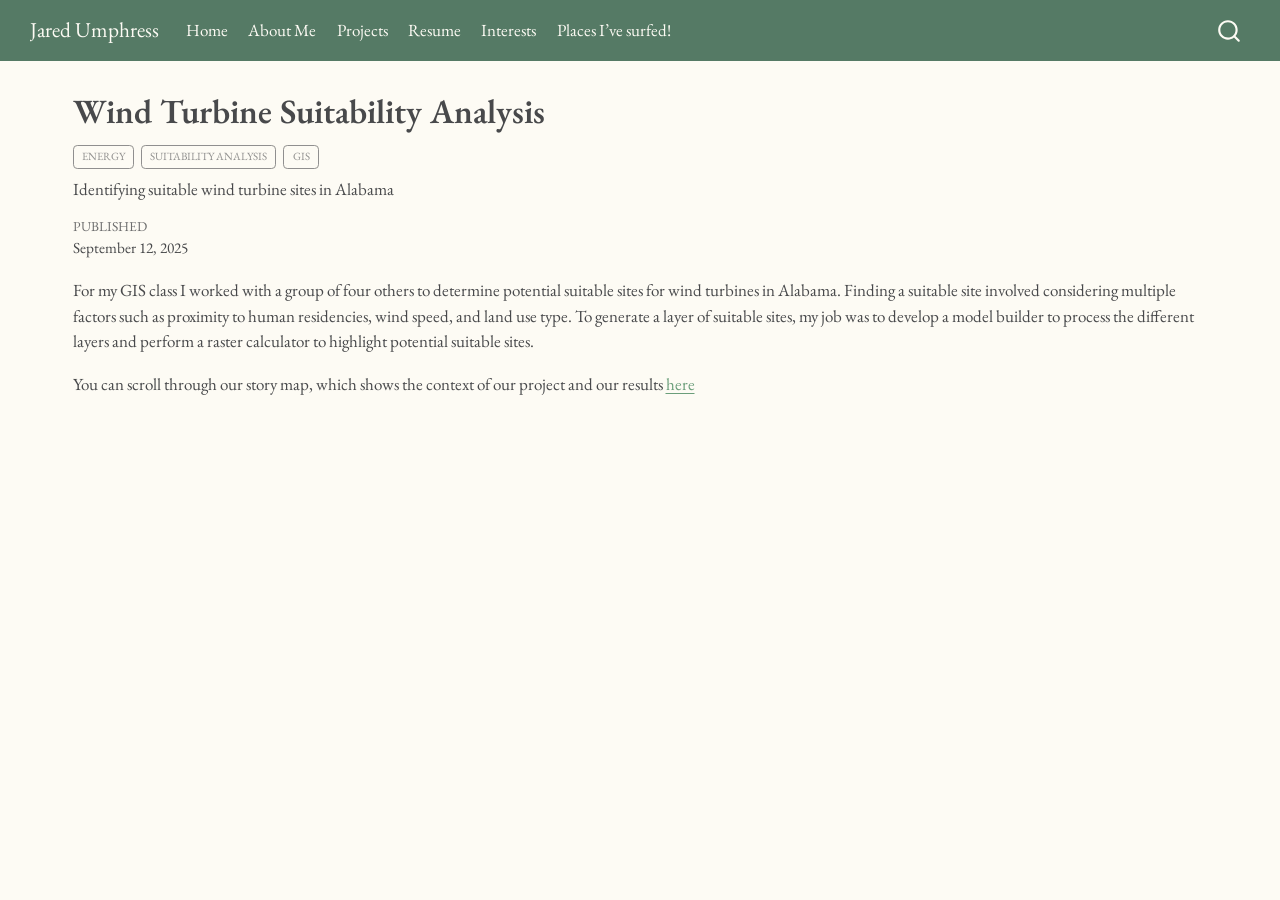
<file: docs/projects/wind_turbine/wind_index.html>
<!DOCTYPE html>
<html xmlns="http://www.w3.org/1999/xhtml" lang="en" xml:lang="en"><head>

<meta charset="utf-8">
<meta name="generator" content="quarto-1.4.555">

<meta name="viewport" content="width=device-width, initial-scale=1.0, user-scalable=yes">

<meta name="dcterms.date" content="2025-09-12">
<meta name="description" content="Identifying suitable wind turbine sites in Alabama">

<title>Jared Umphress - Wind Turbine Suitability Analysis</title>
<style>
code{white-space: pre-wrap;}
span.smallcaps{font-variant: small-caps;}
div.columns{display: flex; gap: min(4vw, 1.5em);}
div.column{flex: auto; overflow-x: auto;}
div.hanging-indent{margin-left: 1.5em; text-indent: -1.5em;}
ul.task-list{list-style: none;}
ul.task-list li input[type="checkbox"] {
  width: 0.8em;
  margin: 0 0.8em 0.2em -1em; /* quarto-specific, see https://github.com/quarto-dev/quarto-cli/issues/4556 */ 
  vertical-align: middle;
}
</style>


<script src="../../site_libs/quarto-nav/quarto-nav.js"></script>
<script src="../../site_libs/quarto-nav/headroom.min.js"></script>
<script src="../../site_libs/clipboard/clipboard.min.js"></script>
<script src="../../site_libs/quarto-search/autocomplete.umd.js"></script>
<script src="../../site_libs/quarto-search/fuse.min.js"></script>
<script src="../../site_libs/quarto-search/quarto-search.js"></script>
<meta name="quarto:offset" content="../../">
<script src="../../site_libs/quarto-html/quarto.js"></script>
<script src="../../site_libs/quarto-html/popper.min.js"></script>
<script src="../../site_libs/quarto-html/tippy.umd.min.js"></script>
<script src="../../site_libs/quarto-html/anchor.min.js"></script>
<link href="../../site_libs/quarto-html/tippy.css" rel="stylesheet">
<link href="../../site_libs/quarto-html/quarto-syntax-highlighting.css" rel="stylesheet" id="quarto-text-highlighting-styles">
<script src="../../site_libs/bootstrap/bootstrap.min.js"></script>
<link href="../../site_libs/bootstrap/bootstrap-icons.css" rel="stylesheet">
<link href="../../site_libs/bootstrap/bootstrap.min.css" rel="stylesheet" id="quarto-bootstrap" data-mode="light">
<script id="quarto-search-options" type="application/json">{
  "location": "navbar",
  "copy-button": false,
  "collapse-after": 3,
  "panel-placement": "end",
  "type": "overlay",
  "limit": 50,
  "keyboard-shortcut": [
    "f",
    "/",
    "s"
  ],
  "show-item-context": false,
  "language": {
    "search-no-results-text": "No results",
    "search-matching-documents-text": "matching documents",
    "search-copy-link-title": "Copy link to search",
    "search-hide-matches-text": "Hide additional matches",
    "search-more-match-text": "more match in this document",
    "search-more-matches-text": "more matches in this document",
    "search-clear-button-title": "Clear",
    "search-text-placeholder": "",
    "search-detached-cancel-button-title": "Cancel",
    "search-submit-button-title": "Submit",
    "search-label": "Search"
  }
}</script>


<link rel="stylesheet" href="../../styles.scss">
</head>

<body class="nav-fixed">

<div id="quarto-search-results"></div>
  <header id="quarto-header" class="headroom fixed-top">
    <nav class="navbar navbar-expand-lg " data-bs-theme="dark">
      <div class="navbar-container container-fluid">
      <div class="navbar-brand-container mx-auto">
    <a class="navbar-brand" href="../../index.html">
    <span class="navbar-title">Jared Umphress</span>
    </a>
  </div>
            <div id="quarto-search" class="" title="Search"></div>
          <button class="navbar-toggler" type="button" data-bs-toggle="collapse" data-bs-target="#navbarCollapse" aria-controls="navbarCollapse" aria-expanded="false" aria-label="Toggle navigation" onclick="if (window.quartoToggleHeadroom) { window.quartoToggleHeadroom(); }">
  <span class="navbar-toggler-icon"></span>
</button>
          <div class="collapse navbar-collapse" id="navbarCollapse">
            <ul class="navbar-nav navbar-nav-scroll me-auto">
  <li class="nav-item">
    <a class="nav-link" href="../../index.html"> 
<span class="menu-text">Home</span></a>
  </li>  
  <li class="nav-item">
    <a class="nav-link" href="../../about.html"> 
<span class="menu-text">About Me</span></a>
  </li>  
  <li class="nav-item">
    <a class="nav-link" href="../../projects.html"> 
<span class="menu-text">Projects</span></a>
  </li>  
  <li class="nav-item">
    <a class="nav-link" href="../../resume.html"> 
<span class="menu-text">Resume</span></a>
  </li>  
  <li class="nav-item">
    <a class="nav-link" href="../../interests.html"> 
<span class="menu-text">Interests</span></a>
  </li>  
  <li class="nav-item">
    <a class="nav-link" href="../../surf.html"> 
<span class="menu-text">Places I’ve surfed!</span></a>
  </li>  
</ul>
          </div> <!-- /navcollapse -->
          <div class="quarto-navbar-tools">
</div>
      </div> <!-- /container-fluid -->
    </nav>
</header>
<!-- content -->
<div id="quarto-content" class="quarto-container page-columns page-rows-contents page-layout-full page-navbar">
<!-- sidebar -->
<!-- margin-sidebar -->
    <div id="quarto-margin-sidebar" class="sidebar margin-sidebar zindex-bottom">
        
    </div>
<!-- main -->
<main class="content column-page" id="quarto-document-content">

<header id="title-block-header" class="quarto-title-block default">
<div class="quarto-title">
<h1 class="title">Wind Turbine Suitability Analysis</h1>
  <div class="quarto-categories">
    <div class="quarto-category">Energy</div>
    <div class="quarto-category">Suitability analysis</div>
    <div class="quarto-category">GIS</div>
  </div>
  </div>

<div>
  <div class="description">
    Identifying suitable wind turbine sites in Alabama
  </div>
</div>


<div class="quarto-title-meta column-page">

    
    <div>
    <div class="quarto-title-meta-heading">Published</div>
    <div class="quarto-title-meta-contents">
      <p class="date">September 12, 2025</p>
    </div>
  </div>
  
    
  </div>
  


</header>


<p>For my GIS class I worked with a group of four others to determine potential suitable sites for wind turbines in Alabama. Finding a suitable site involved considering multiple factors such as proximity to human residencies, wind speed, and land use type. To generate a layer of suitable sites, my job was to develop a model builder to process the different layers and perform a raster calculator to highlight potential suitable sites.</p>
<p>You can scroll through our story map, which shows the context of our project and our results <a href="https://storymaps.arcgis.com/stories/5e37c758940e4fb3a4b95589dd674e57" width="100%" height="700px">here</a></p>



</main> <!-- /main -->
<script id="quarto-html-after-body" type="application/javascript">
window.document.addEventListener("DOMContentLoaded", function (event) {
  const toggleBodyColorMode = (bsSheetEl) => {
    const mode = bsSheetEl.getAttribute("data-mode");
    const bodyEl = window.document.querySelector("body");
    if (mode === "dark") {
      bodyEl.classList.add("quarto-dark");
      bodyEl.classList.remove("quarto-light");
    } else {
      bodyEl.classList.add("quarto-light");
      bodyEl.classList.remove("quarto-dark");
    }
  }
  const toggleBodyColorPrimary = () => {
    const bsSheetEl = window.document.querySelector("link#quarto-bootstrap");
    if (bsSheetEl) {
      toggleBodyColorMode(bsSheetEl);
    }
  }
  toggleBodyColorPrimary();  
  const icon = "";
  const anchorJS = new window.AnchorJS();
  anchorJS.options = {
    placement: 'right',
    icon: icon
  };
  anchorJS.add('.anchored');
  const isCodeAnnotation = (el) => {
    for (const clz of el.classList) {
      if (clz.startsWith('code-annotation-')) {                     
        return true;
      }
    }
    return false;
  }
  const clipboard = new window.ClipboardJS('.code-copy-button', {
    text: function(trigger) {
      const codeEl = trigger.previousElementSibling.cloneNode(true);
      for (const childEl of codeEl.children) {
        if (isCodeAnnotation(childEl)) {
          childEl.remove();
        }
      }
      return codeEl.innerText;
    }
  });
  clipboard.on('success', function(e) {
    // button target
    const button = e.trigger;
    // don't keep focus
    button.blur();
    // flash "checked"
    button.classList.add('code-copy-button-checked');
    var currentTitle = button.getAttribute("title");
    button.setAttribute("title", "Copied!");
    let tooltip;
    if (window.bootstrap) {
      button.setAttribute("data-bs-toggle", "tooltip");
      button.setAttribute("data-bs-placement", "left");
      button.setAttribute("data-bs-title", "Copied!");
      tooltip = new bootstrap.Tooltip(button, 
        { trigger: "manual", 
          customClass: "code-copy-button-tooltip",
          offset: [0, -8]});
      tooltip.show();    
    }
    setTimeout(function() {
      if (tooltip) {
        tooltip.hide();
        button.removeAttribute("data-bs-title");
        button.removeAttribute("data-bs-toggle");
        button.removeAttribute("data-bs-placement");
      }
      button.setAttribute("title", currentTitle);
      button.classList.remove('code-copy-button-checked');
    }, 1000);
    // clear code selection
    e.clearSelection();
  });
    var localhostRegex = new RegExp(/^(?:http|https):\/\/localhost\:?[0-9]*\//);
    var mailtoRegex = new RegExp(/^mailto:/);
      var filterRegex = new RegExp('/' + window.location.host + '/');
    var isInternal = (href) => {
        return filterRegex.test(href) || localhostRegex.test(href) || mailtoRegex.test(href);
    }
    // Inspect non-navigation links and adorn them if external
 	var links = window.document.querySelectorAll('a[href]:not(.nav-link):not(.navbar-brand):not(.toc-action):not(.sidebar-link):not(.sidebar-item-toggle):not(.pagination-link):not(.no-external):not([aria-hidden]):not(.dropdown-item):not(.quarto-navigation-tool)');
    for (var i=0; i<links.length; i++) {
      const link = links[i];
      if (!isInternal(link.href)) {
        // undo the damage that might have been done by quarto-nav.js in the case of
        // links that we want to consider external
        if (link.dataset.originalHref !== undefined) {
          link.href = link.dataset.originalHref;
        }
      }
    }
  function tippyHover(el, contentFn, onTriggerFn, onUntriggerFn) {
    const config = {
      allowHTML: true,
      maxWidth: 500,
      delay: 100,
      arrow: false,
      appendTo: function(el) {
          return el.parentElement;
      },
      interactive: true,
      interactiveBorder: 10,
      theme: 'quarto',
      placement: 'bottom-start',
    };
    if (contentFn) {
      config.content = contentFn;
    }
    if (onTriggerFn) {
      config.onTrigger = onTriggerFn;
    }
    if (onUntriggerFn) {
      config.onUntrigger = onUntriggerFn;
    }
    window.tippy(el, config); 
  }
  const noterefs = window.document.querySelectorAll('a[role="doc-noteref"]');
  for (var i=0; i<noterefs.length; i++) {
    const ref = noterefs[i];
    tippyHover(ref, function() {
      // use id or data attribute instead here
      let href = ref.getAttribute('data-footnote-href') || ref.getAttribute('href');
      try { href = new URL(href).hash; } catch {}
      const id = href.replace(/^#\/?/, "");
      const note = window.document.getElementById(id);
      if (note) {
        return note.innerHTML;
      } else {
        return "";
      }
    });
  }
  const xrefs = window.document.querySelectorAll('a.quarto-xref');
  const processXRef = (id, note) => {
    // Strip column container classes
    const stripColumnClz = (el) => {
      el.classList.remove("page-full", "page-columns");
      if (el.children) {
        for (const child of el.children) {
          stripColumnClz(child);
        }
      }
    }
    stripColumnClz(note)
    if (id === null || id.startsWith('sec-')) {
      // Special case sections, only their first couple elements
      const container = document.createElement("div");
      if (note.children && note.children.length > 2) {
        container.appendChild(note.children[0].cloneNode(true));
        for (let i = 1; i < note.children.length; i++) {
          const child = note.children[i];
          if (child.tagName === "P" && child.innerText === "") {
            continue;
          } else {
            container.appendChild(child.cloneNode(true));
            break;
          }
        }
        if (window.Quarto?.typesetMath) {
          window.Quarto.typesetMath(container);
        }
        return container.innerHTML
      } else {
        if (window.Quarto?.typesetMath) {
          window.Quarto.typesetMath(note);
        }
        return note.innerHTML;
      }
    } else {
      // Remove any anchor links if they are present
      const anchorLink = note.querySelector('a.anchorjs-link');
      if (anchorLink) {
        anchorLink.remove();
      }
      if (window.Quarto?.typesetMath) {
        window.Quarto.typesetMath(note);
      }
      // TODO in 1.5, we should make sure this works without a callout special case
      if (note.classList.contains("callout")) {
        return note.outerHTML;
      } else {
        return note.innerHTML;
      }
    }
  }
  for (var i=0; i<xrefs.length; i++) {
    const xref = xrefs[i];
    tippyHover(xref, undefined, function(instance) {
      instance.disable();
      let url = xref.getAttribute('href');
      let hash = undefined; 
      if (url.startsWith('#')) {
        hash = url;
      } else {
        try { hash = new URL(url).hash; } catch {}
      }
      if (hash) {
        const id = hash.replace(/^#\/?/, "");
        const note = window.document.getElementById(id);
        if (note !== null) {
          try {
            const html = processXRef(id, note.cloneNode(true));
            instance.setContent(html);
          } finally {
            instance.enable();
            instance.show();
          }
        } else {
          // See if we can fetch this
          fetch(url.split('#')[0])
          .then(res => res.text())
          .then(html => {
            const parser = new DOMParser();
            const htmlDoc = parser.parseFromString(html, "text/html");
            const note = htmlDoc.getElementById(id);
            if (note !== null) {
              const html = processXRef(id, note);
              instance.setContent(html);
            } 
          }).finally(() => {
            instance.enable();
            instance.show();
          });
        }
      } else {
        // See if we can fetch a full url (with no hash to target)
        // This is a special case and we should probably do some content thinning / targeting
        fetch(url)
        .then(res => res.text())
        .then(html => {
          const parser = new DOMParser();
          const htmlDoc = parser.parseFromString(html, "text/html");
          const note = htmlDoc.querySelector('main.content');
          if (note !== null) {
            // This should only happen for chapter cross references
            // (since there is no id in the URL)
            // remove the first header
            if (note.children.length > 0 && note.children[0].tagName === "HEADER") {
              note.children[0].remove();
            }
            const html = processXRef(null, note);
            instance.setContent(html);
          } 
        }).finally(() => {
          instance.enable();
          instance.show();
        });
      }
    }, function(instance) {
    });
  }
      let selectedAnnoteEl;
      const selectorForAnnotation = ( cell, annotation) => {
        let cellAttr = 'data-code-cell="' + cell + '"';
        let lineAttr = 'data-code-annotation="' +  annotation + '"';
        const selector = 'span[' + cellAttr + '][' + lineAttr + ']';
        return selector;
      }
      const selectCodeLines = (annoteEl) => {
        const doc = window.document;
        const targetCell = annoteEl.getAttribute("data-target-cell");
        const targetAnnotation = annoteEl.getAttribute("data-target-annotation");
        const annoteSpan = window.document.querySelector(selectorForAnnotation(targetCell, targetAnnotation));
        const lines = annoteSpan.getAttribute("data-code-lines").split(",");
        const lineIds = lines.map((line) => {
          return targetCell + "-" + line;
        })
        let top = null;
        let height = null;
        let parent = null;
        if (lineIds.length > 0) {
            //compute the position of the single el (top and bottom and make a div)
            const el = window.document.getElementById(lineIds[0]);
            top = el.offsetTop;
            height = el.offsetHeight;
            parent = el.parentElement.parentElement;
          if (lineIds.length > 1) {
            const lastEl = window.document.getElementById(lineIds[lineIds.length - 1]);
            const bottom = lastEl.offsetTop + lastEl.offsetHeight;
            height = bottom - top;
          }
          if (top !== null && height !== null && parent !== null) {
            // cook up a div (if necessary) and position it 
            let div = window.document.getElementById("code-annotation-line-highlight");
            if (div === null) {
              div = window.document.createElement("div");
              div.setAttribute("id", "code-annotation-line-highlight");
              div.style.position = 'absolute';
              parent.appendChild(div);
            }
            div.style.top = top - 2 + "px";
            div.style.height = height + 4 + "px";
            div.style.left = 0;
            let gutterDiv = window.document.getElementById("code-annotation-line-highlight-gutter");
            if (gutterDiv === null) {
              gutterDiv = window.document.createElement("div");
              gutterDiv.setAttribute("id", "code-annotation-line-highlight-gutter");
              gutterDiv.style.position = 'absolute';
              const codeCell = window.document.getElementById(targetCell);
              const gutter = codeCell.querySelector('.code-annotation-gutter');
              gutter.appendChild(gutterDiv);
            }
            gutterDiv.style.top = top - 2 + "px";
            gutterDiv.style.height = height + 4 + "px";
          }
          selectedAnnoteEl = annoteEl;
        }
      };
      const unselectCodeLines = () => {
        const elementsIds = ["code-annotation-line-highlight", "code-annotation-line-highlight-gutter"];
        elementsIds.forEach((elId) => {
          const div = window.document.getElementById(elId);
          if (div) {
            div.remove();
          }
        });
        selectedAnnoteEl = undefined;
      };
        // Handle positioning of the toggle
    window.addEventListener(
      "resize",
      throttle(() => {
        elRect = undefined;
        if (selectedAnnoteEl) {
          selectCodeLines(selectedAnnoteEl);
        }
      }, 10)
    );
    function throttle(fn, ms) {
    let throttle = false;
    let timer;
      return (...args) => {
        if(!throttle) { // first call gets through
            fn.apply(this, args);
            throttle = true;
        } else { // all the others get throttled
            if(timer) clearTimeout(timer); // cancel #2
            timer = setTimeout(() => {
              fn.apply(this, args);
              timer = throttle = false;
            }, ms);
        }
      };
    }
      // Attach click handler to the DT
      const annoteDls = window.document.querySelectorAll('dt[data-target-cell]');
      for (const annoteDlNode of annoteDls) {
        annoteDlNode.addEventListener('click', (event) => {
          const clickedEl = event.target;
          if (clickedEl !== selectedAnnoteEl) {
            unselectCodeLines();
            const activeEl = window.document.querySelector('dt[data-target-cell].code-annotation-active');
            if (activeEl) {
              activeEl.classList.remove('code-annotation-active');
            }
            selectCodeLines(clickedEl);
            clickedEl.classList.add('code-annotation-active');
          } else {
            // Unselect the line
            unselectCodeLines();
            clickedEl.classList.remove('code-annotation-active');
          }
        });
      }
  const findCites = (el) => {
    const parentEl = el.parentElement;
    if (parentEl) {
      const cites = parentEl.dataset.cites;
      if (cites) {
        return {
          el,
          cites: cites.split(' ')
        };
      } else {
        return findCites(el.parentElement)
      }
    } else {
      return undefined;
    }
  };
  var bibliorefs = window.document.querySelectorAll('a[role="doc-biblioref"]');
  for (var i=0; i<bibliorefs.length; i++) {
    const ref = bibliorefs[i];
    const citeInfo = findCites(ref);
    if (citeInfo) {
      tippyHover(citeInfo.el, function() {
        var popup = window.document.createElement('div');
        citeInfo.cites.forEach(function(cite) {
          var citeDiv = window.document.createElement('div');
          citeDiv.classList.add('hanging-indent');
          citeDiv.classList.add('csl-entry');
          var biblioDiv = window.document.getElementById('ref-' + cite);
          if (biblioDiv) {
            citeDiv.innerHTML = biblioDiv.innerHTML;
          }
          popup.appendChild(citeDiv);
        });
        return popup.innerHTML;
      });
    }
  }
});
</script>
</div> <!-- /content -->
<script>
document.querySelectorAll('script[src*="polyfill.io"]').forEach(s => s.remove());
</script>




</body></html>
</file>
<file: docs/site_libs/quarto-html/tippy.css>
.tippy-box[data-animation=fade][data-state=hidden]{opacity:0}[data-tippy-root]{max-width:calc(100vw - 10px)}.tippy-box{position:relative;background-color:#333;color:#fff;border-radius:4px;font-size:14px;line-height:1.4;white-space:normal;outline:0;transition-property:transform,visibility,opacity}.tippy-box[data-placement^=top]>.tippy-arrow{bottom:0}.tippy-box[data-placement^=top]>.tippy-arrow:before{bottom:-7px;left:0;border-width:8px 8px 0;border-top-color:initial;transform-origin:center top}.tippy-box[data-placement^=bottom]>.tippy-arrow{top:0}.tippy-box[data-placement^=bottom]>.tippy-arrow:before{top:-7px;left:0;border-width:0 8px 8px;border-bottom-color:initial;transform-origin:center bottom}.tippy-box[data-placement^=left]>.tippy-arrow{right:0}.tippy-box[data-placement^=left]>.tippy-arrow:before{border-width:8px 0 8px 8px;border-left-color:initial;right:-7px;transform-origin:center left}.tippy-box[data-placement^=right]>.tippy-arrow{left:0}.tippy-box[data-placement^=right]>.tippy-arrow:before{left:-7px;border-width:8px 8px 8px 0;border-right-color:initial;transform-origin:center right}.tippy-box[data-inertia][data-state=visible]{transition-timing-function:cubic-bezier(.54,1.5,.38,1.11)}.tippy-arrow{width:16px;height:16px;color:#333}.tippy-arrow:before{content:"";position:absolute;border-color:transparent;border-style:solid}.tippy-content{position:relative;padding:5px 9px;z-index:1}
</file>
<file: docs/site_libs/quarto-html/quarto-syntax-highlighting.css>
/* quarto syntax highlight colors */
:root {
  --quarto-hl-ot-color: #003B4F;
  --quarto-hl-at-color: #657422;
  --quarto-hl-ss-color: #20794D;
  --quarto-hl-an-color: #5E5E5E;
  --quarto-hl-fu-color: #4758AB;
  --quarto-hl-st-color: #20794D;
  --quarto-hl-cf-color: #003B4F;
  --quarto-hl-op-color: #5E5E5E;
  --quarto-hl-er-color: #AD0000;
  --quarto-hl-bn-color: #AD0000;
  --quarto-hl-al-color: #AD0000;
  --quarto-hl-va-color: #111111;
  --quarto-hl-bu-color: inherit;
  --quarto-hl-ex-color: inherit;
  --quarto-hl-pp-color: #AD0000;
  --quarto-hl-in-color: #5E5E5E;
  --quarto-hl-vs-color: #20794D;
  --quarto-hl-wa-color: #5E5E5E;
  --quarto-hl-do-color: #5E5E5E;
  --quarto-hl-im-color: #00769E;
  --quarto-hl-ch-color: #20794D;
  --quarto-hl-dt-color: #AD0000;
  --quarto-hl-fl-color: #AD0000;
  --quarto-hl-co-color: #5E5E5E;
  --quarto-hl-cv-color: #5E5E5E;
  --quarto-hl-cn-color: #8f5902;
  --quarto-hl-sc-color: #5E5E5E;
  --quarto-hl-dv-color: #AD0000;
  --quarto-hl-kw-color: #003B4F;
}

/* other quarto variables */
:root {
  --quarto-font-monospace: SFMono-Regular, Menlo, Monaco, Consolas, "Liberation Mono", "Courier New", monospace;
}

pre > code.sourceCode > span {
  color: #003B4F;
}

code span {
  color: #003B4F;
}

code.sourceCode > span {
  color: #003B4F;
}

div.sourceCode,
div.sourceCode pre.sourceCode {
  color: #003B4F;
}

code span.ot {
  color: #003B4F;
  font-style: inherit;
}

code span.at {
  color: #657422;
  font-style: inherit;
}

code span.ss {
  color: #20794D;
  font-style: inherit;
}

code span.an {
  color: #5E5E5E;
  font-style: inherit;
}

code span.fu {
  color: #4758AB;
  font-style: inherit;
}

code span.st {
  color: #20794D;
  font-style: inherit;
}

code span.cf {
  color: #003B4F;
  font-style: inherit;
}

code span.op {
  color: #5E5E5E;
  font-style: inherit;
}

code span.er {
  color: #AD0000;
  font-style: inherit;
}

code span.bn {
  color: #AD0000;
  font-style: inherit;
}

code span.al {
  color: #AD0000;
  font-style: inherit;
}

code span.va {
  color: #111111;
  font-style: inherit;
}

code span.bu {
  font-style: inherit;
}

code span.ex {
  font-style: inherit;
}

code span.pp {
  color: #AD0000;
  font-style: inherit;
}

code span.in {
  color: #5E5E5E;
  font-style: inherit;
}

code span.vs {
  color: #20794D;
  font-style: inherit;
}

code span.wa {
  color: #5E5E5E;
  font-style: italic;
}

code span.do {
  color: #5E5E5E;
  font-style: italic;
}

code span.im {
  color: #00769E;
  font-style: inherit;
}

code span.ch {
  color: #20794D;
  font-style: inherit;
}

code span.dt {
  color: #AD0000;
  font-style: inherit;
}

code span.fl {
  color: #AD0000;
  font-style: inherit;
}

code span.co {
  color: #5E5E5E;
  font-style: inherit;
}

code span.cv {
  color: #5E5E5E;
  font-style: italic;
}

code span.cn {
  color: #8f5902;
  font-style: inherit;
}

code span.sc {
  color: #5E5E5E;
  font-style: inherit;
}

code span.dv {
  color: #AD0000;
  font-style: inherit;
}

code span.kw {
  color: #003B4F;
  font-style: inherit;
}

.prevent-inlining {
  content: "</";
}

/*# sourceMappingURL=debc5d5d77c3f9108843748ff7464032.css.map */
</file>
